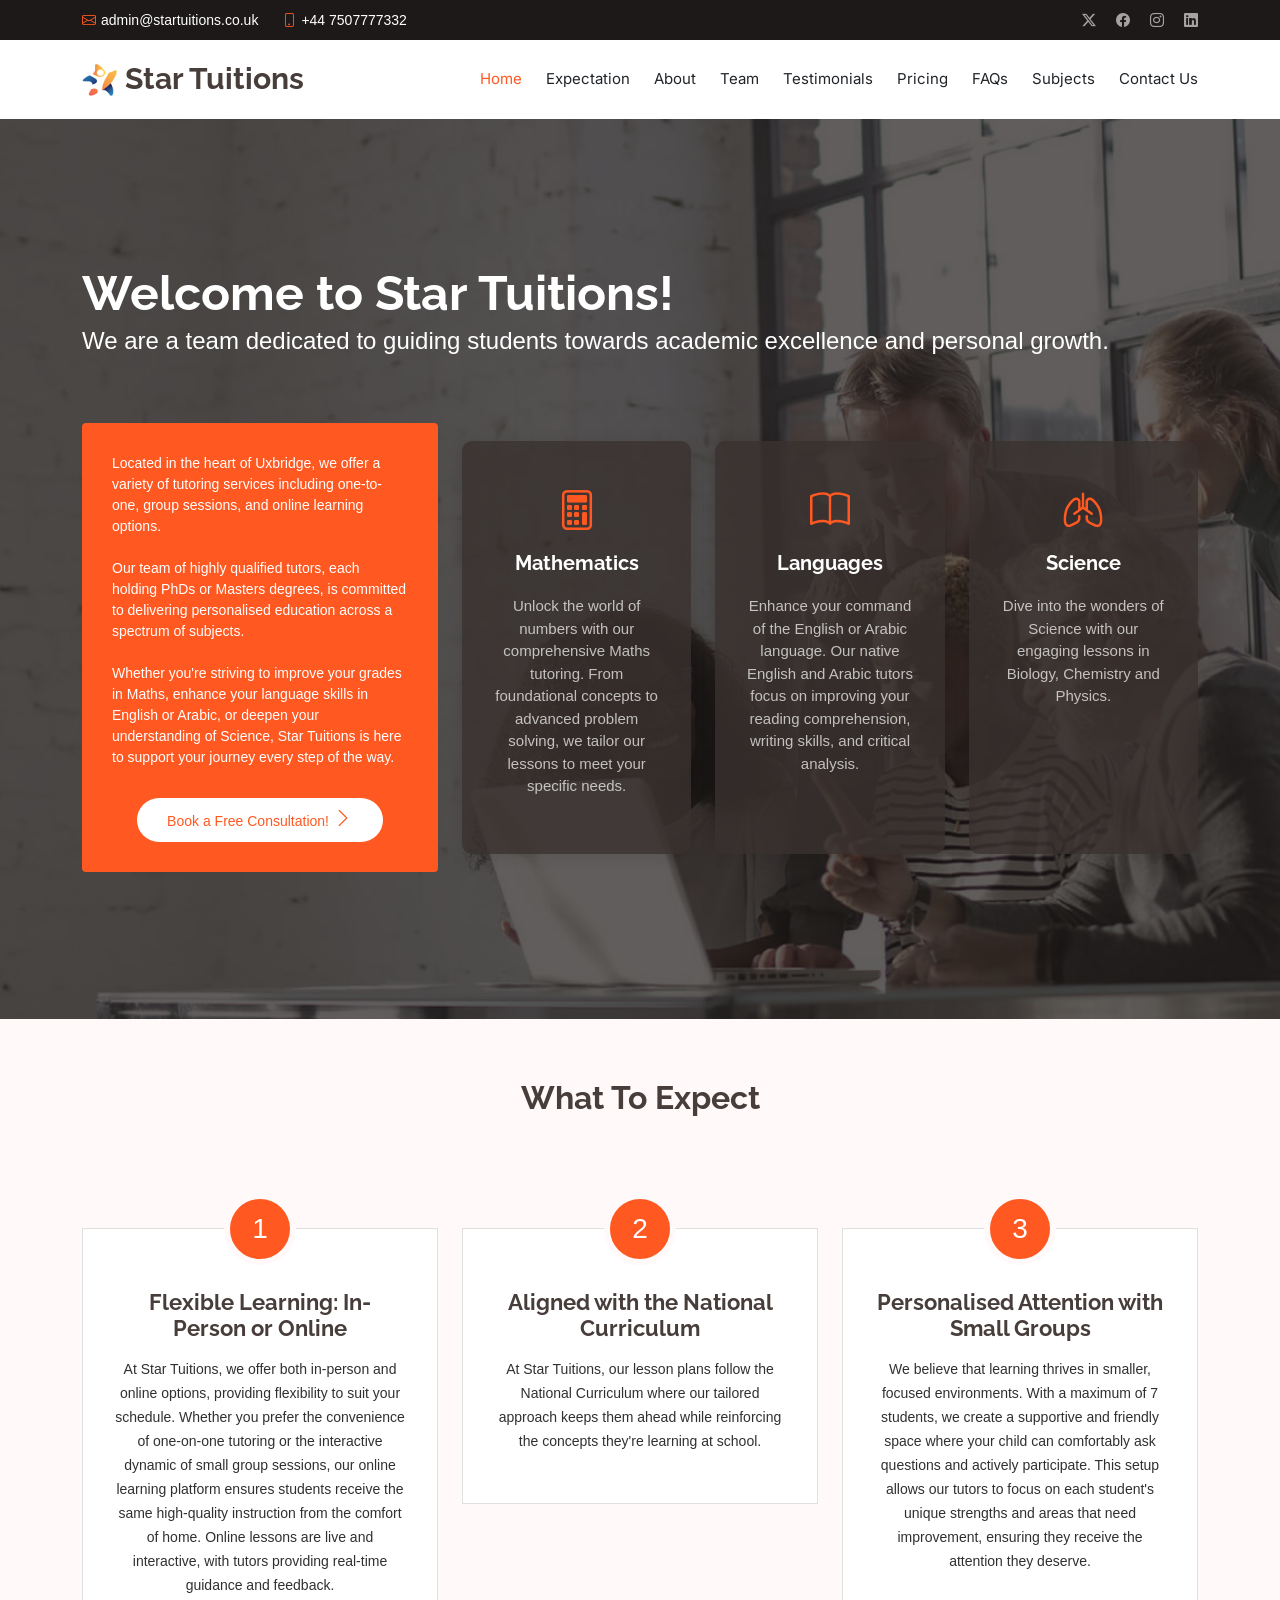
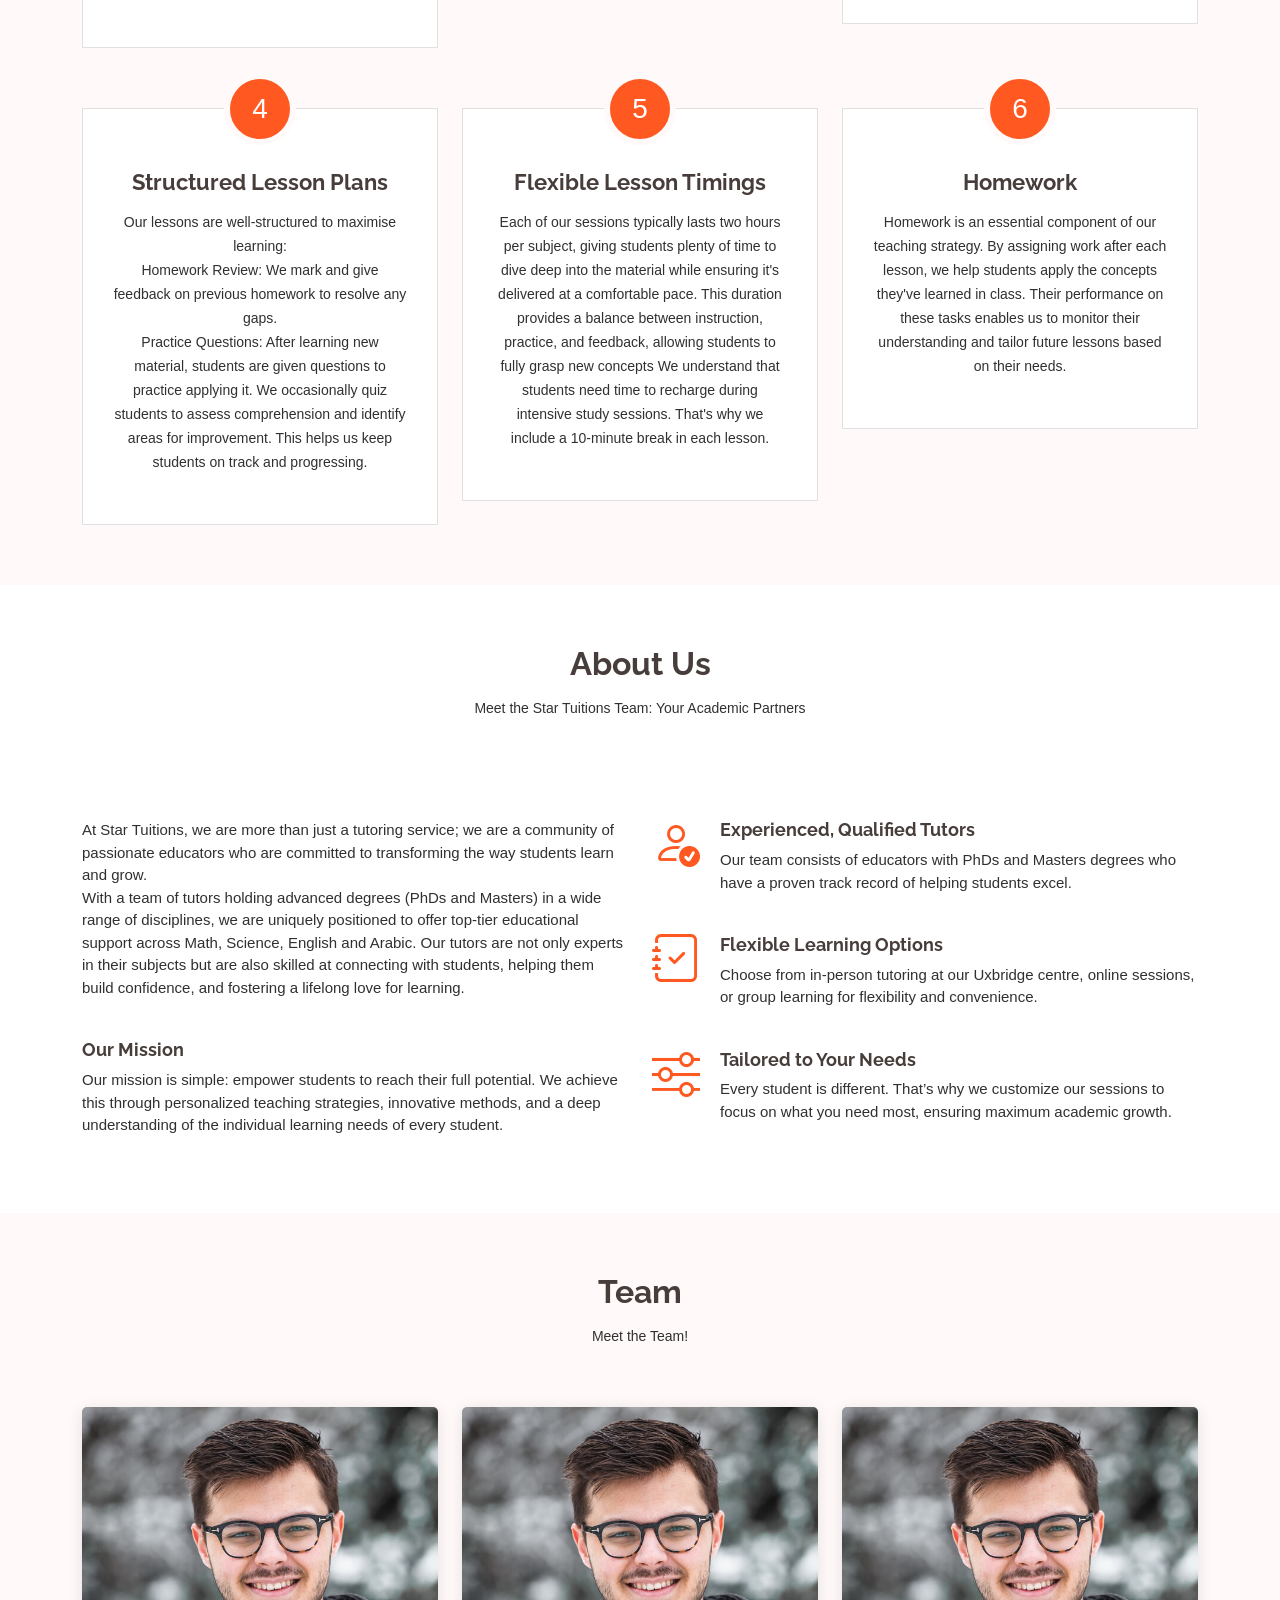
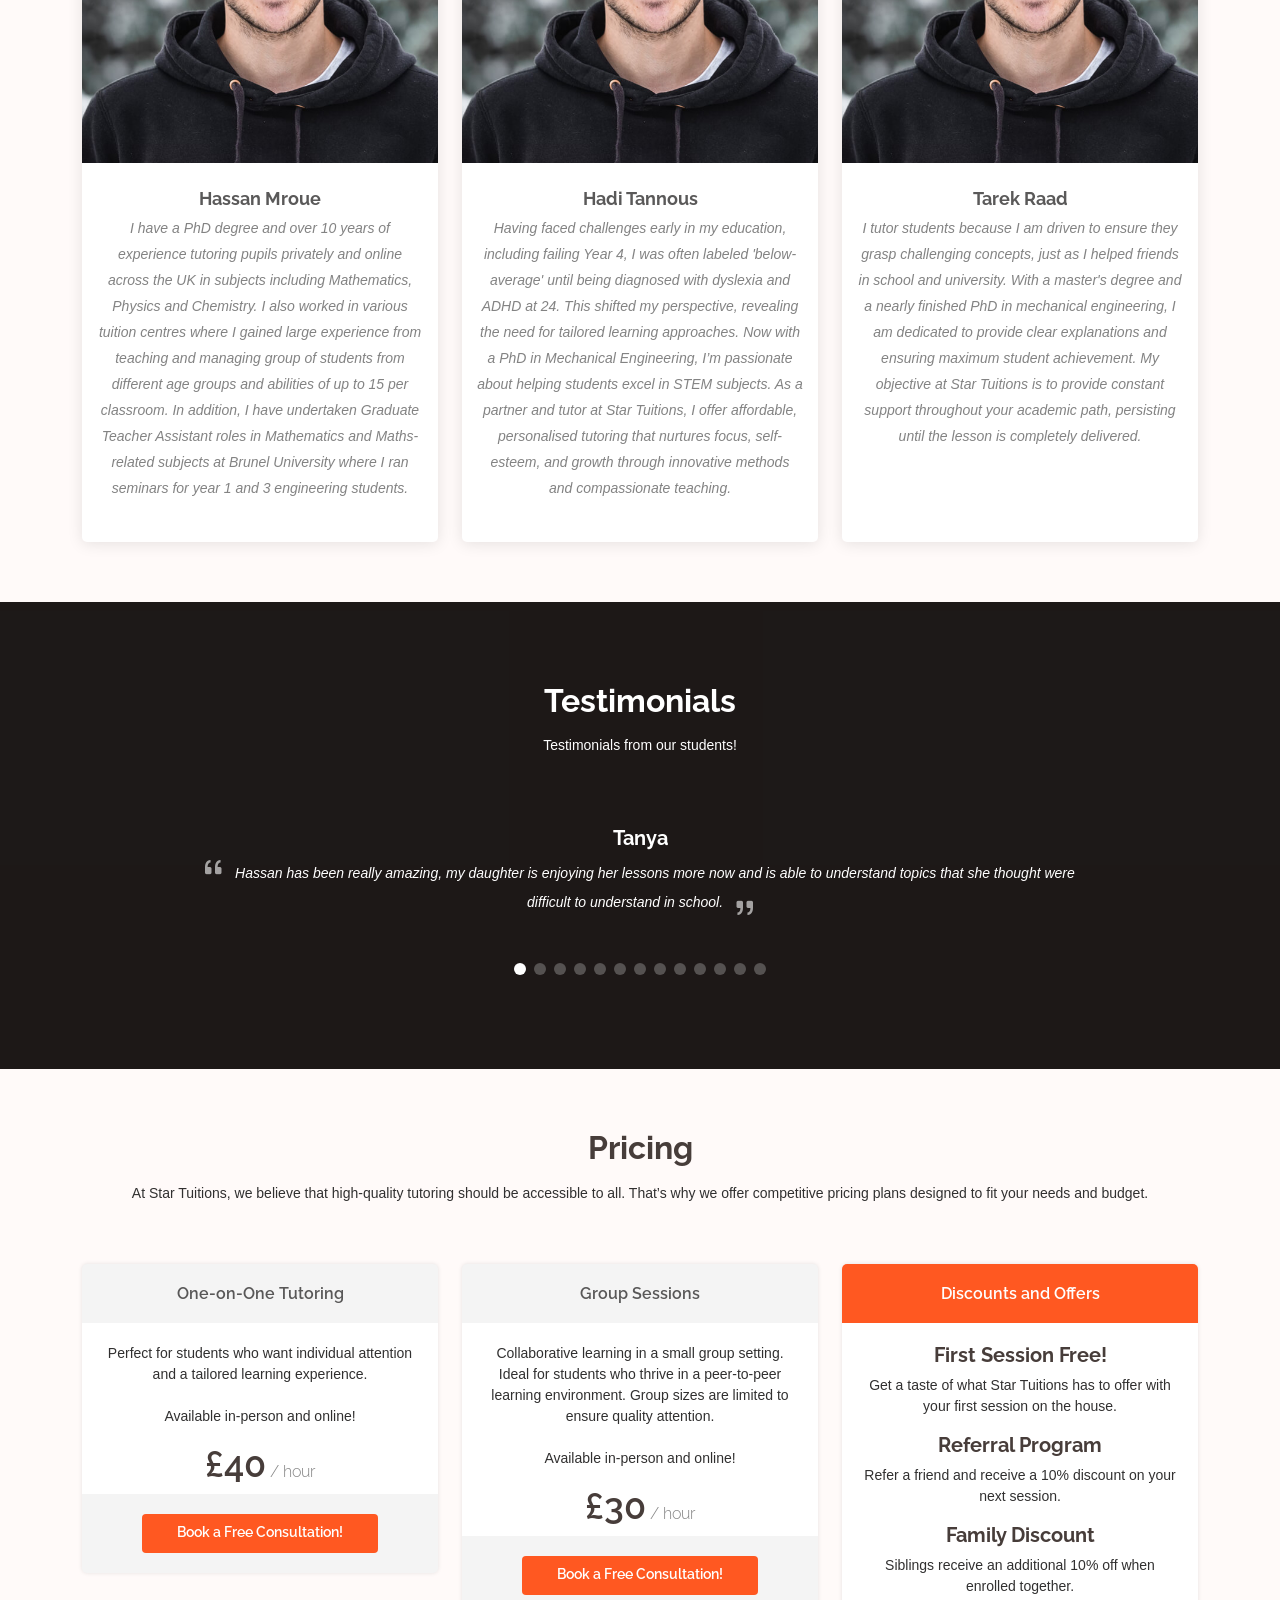
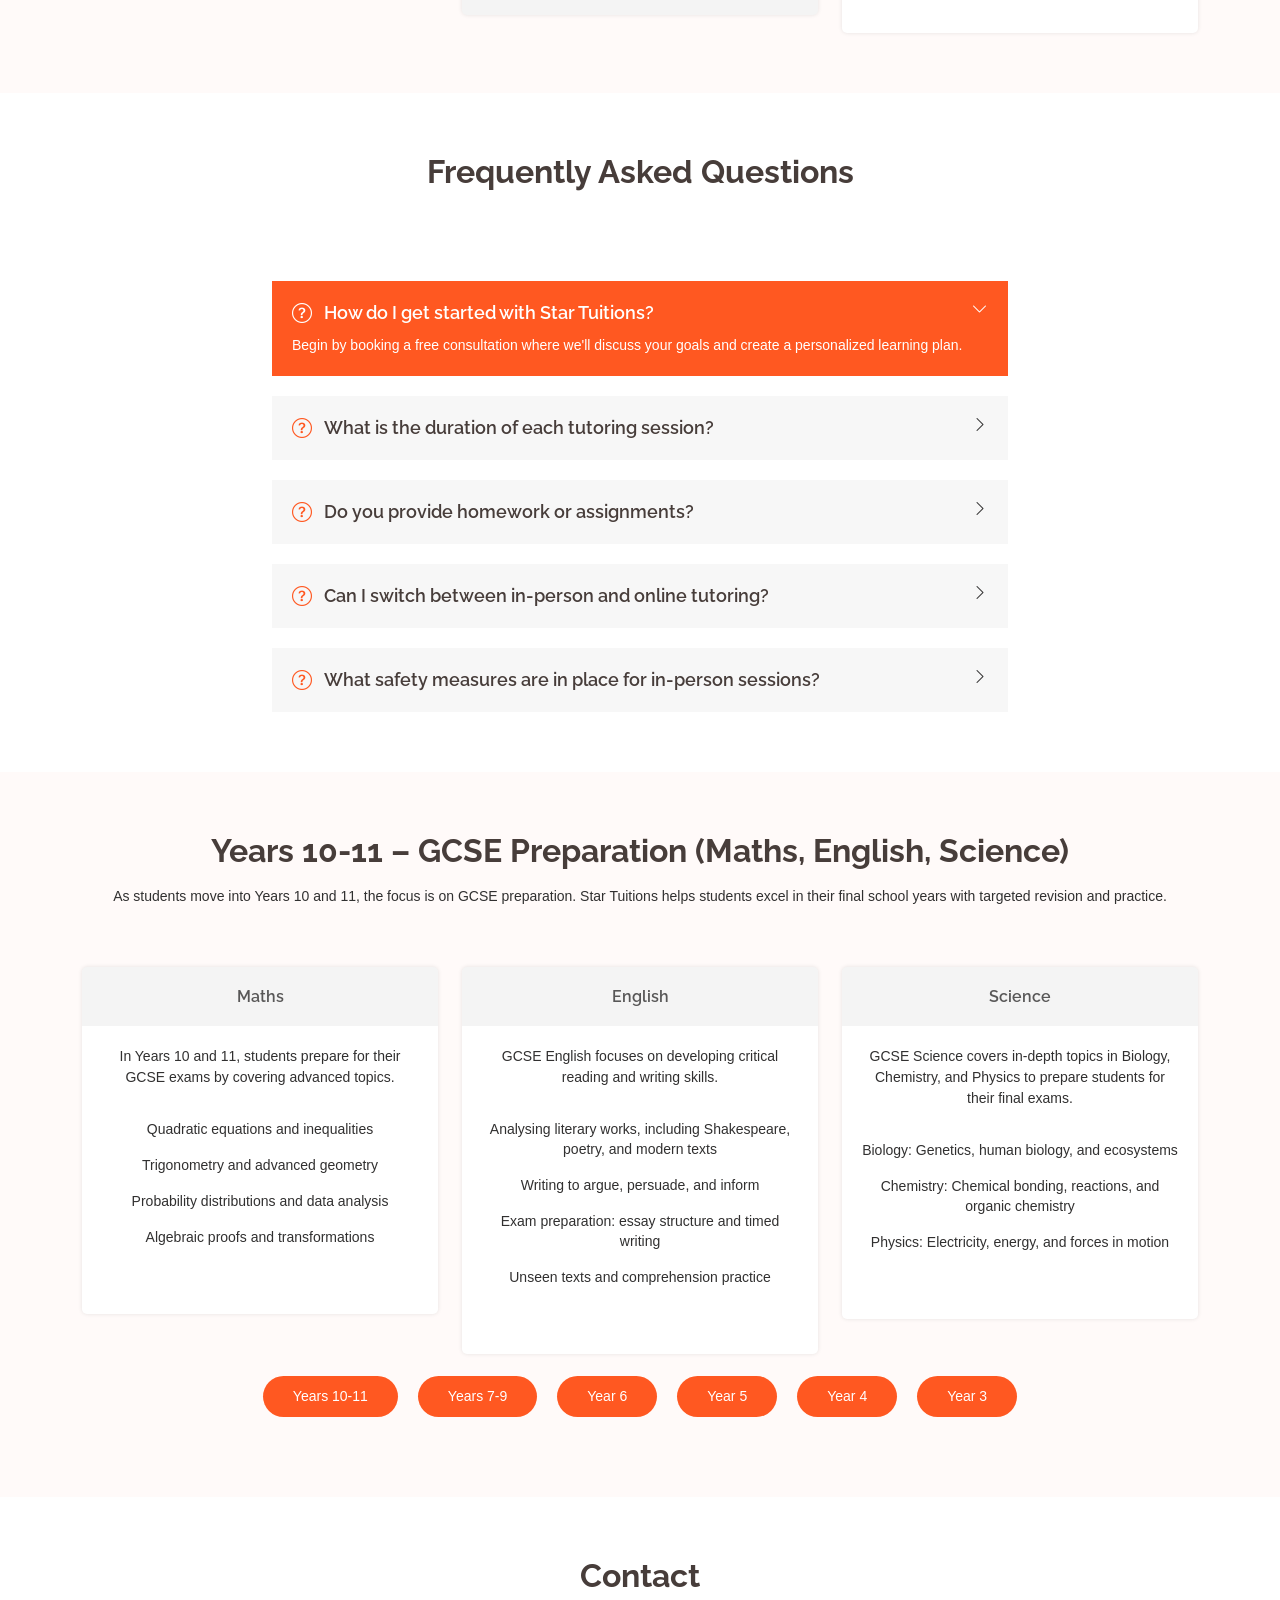
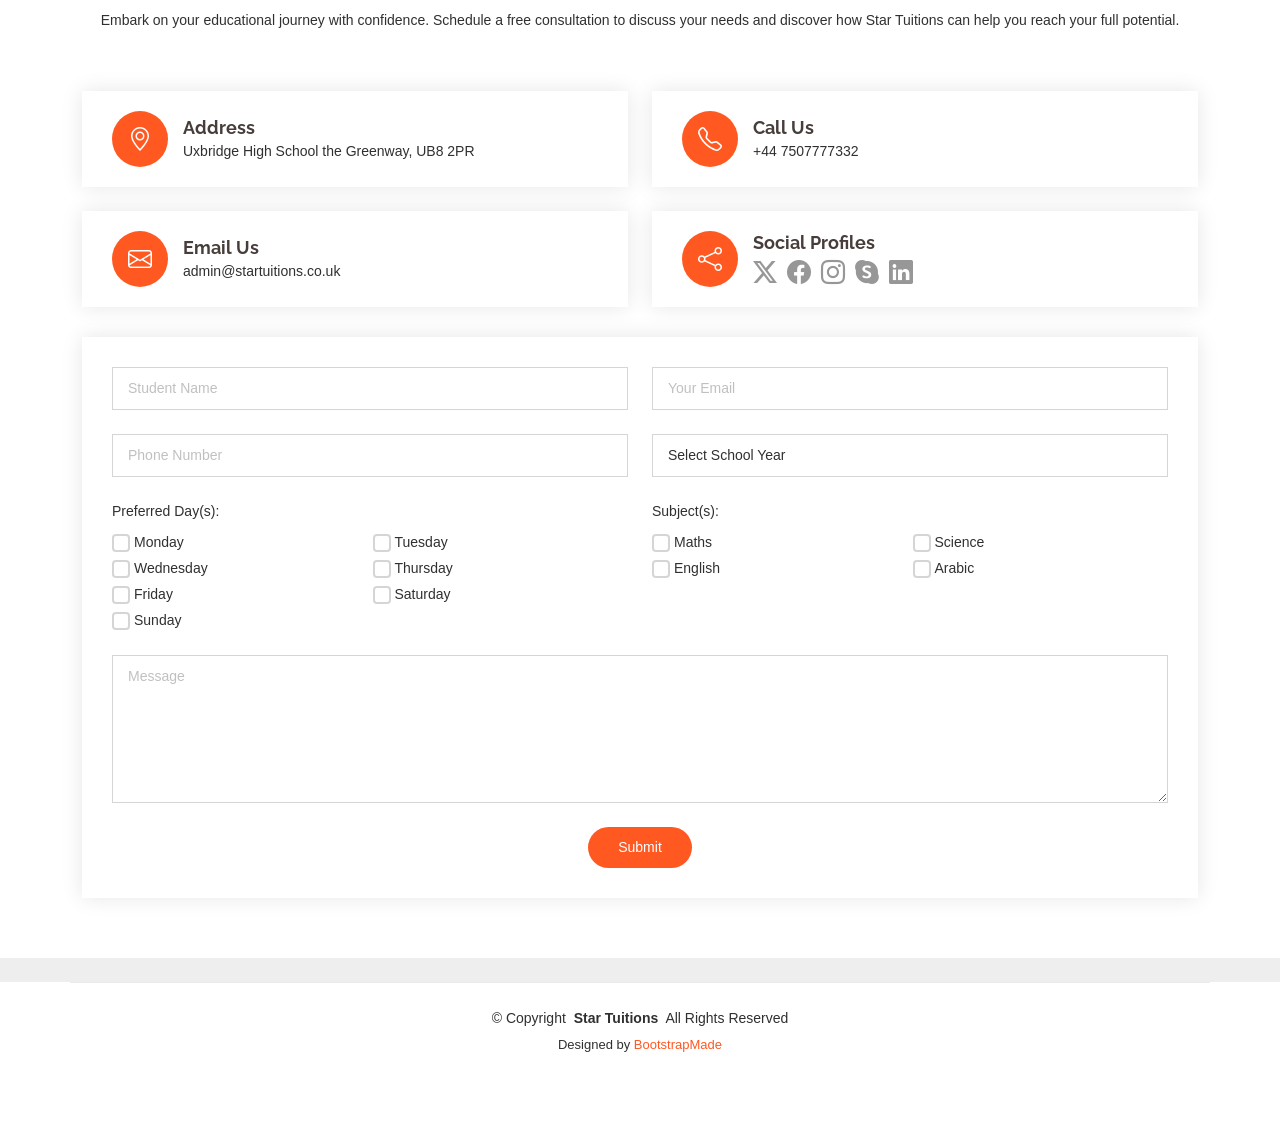
<file: index.html>
<!DOCTYPE html>
<html lang="en">

<head>
  <meta charset="utf-8">
  <meta content="width=device-width, initial-scale=1.0" name="viewport">
  <title>Star Tuitions</title>
  <meta name="description" content="">
  <meta name="keywords" content="">

  <!-- Favicons -->
  <link href="assets/img/stfavicon.png" rel="icon">
  <link href="assets/img/stfavicon.png" rel="apple-touch-icon">

  <!-- Fonts -->
  <link href="https://fonts.googleapis.com" rel="preconnect">
  <link href="https://fonts.gstatic.com" rel="preconnect" crossorigin>
  <link href="https://fonts.googleapis.com/css2?family=Roboto:ital,wght@0,100;0,300;0,400;0,500;0,700;0,900;1,100;1,300;1,400;1,500;1,700;1,900&family=Raleway:ital,wght@0,100;0,200;0,300;0,400;0,500;0,600;0,700;0,800;0,900;1,100;1,200;1,300;1,400;1,500;1,600;1,700;1,800;1,900&family=Inter:wght@100;200;300;400;500;600;700;800;900&display=swap" rel="stylesheet">

  <!-- Vendor CSS Files -->
  <link href="assets/vendor/bootstrap/css/bootstrap.min.css" rel="stylesheet">
  <link href="assets/vendor/bootstrap-icons/bootstrap-icons.css" rel="stylesheet">
  <link href="assets/vendor/aos/aos.css" rel="stylesheet">
  <link href="assets/vendor/glightbox/css/glightbox.min.css" rel="stylesheet">
  <link href="assets/vendor/swiper/swiper-bundle.min.css" rel="stylesheet">

  <!-- Main CSS File -->
  <link href="assets/css/main.css" rel="stylesheet">
</head>

<body class="index-page">

  <header id="header" class="header sticky-top">

    <div class="topbar d-flex align-items-center dark-background">
      <div class="container d-flex justify-content-center justify-content-md-between">
        <div class="contact-info d-flex align-items-center">
          <i class="bi bi-envelope d-flex align-items-center"><a href="mailto:contact@example.com">admin@startuitions.co.uk</a></i>
          <i class="bi bi-phone d-flex align-items-center ms-4"><span>+44 7507777332</span></i>
        </div>
        <div class="social-links d-none d-md-flex align-items-center">
          <a href="#" class="twitter"><i class="bi bi-twitter-x"></i></a>
          <a href="#" class="facebook"><i class="bi bi-facebook"></i></a>
          <a href="#" class="instagram"><i class="bi bi-instagram"></i></a>
          <a href="#" class="linkedin"><i class="bi bi-linkedin"></i></a>
        </div>
      </div>
    </div><!-- End Top Bar -->

    <div class="branding d-flex align-items-cente">

      <div class="container position-relative d-flex align-items-center justify-content-between">
        <a href="index.html" class="logo d-flex align-items-center">
          <!-- Uncomment the line below if you also wish to use an image logo -->
          <img src="assets/img/stfavicon.png" alt="">
          <h1 class="sitename">Star Tuitions</h1>
        </a>

        <nav id="navmenu" class="navmenu">
          <ul>
            <li><a href="#hero" class="active">Home<br></a></li>
            <li><a href="#expect">Expectation</a></li>
            <li><a href="#about">About</a></li>
            <li><a href="#team">Team</a></li>
            <li><a href="#testimonials">Testimonials</a></li>
            <li><a href="#pricing">Pricing</a></li>
            <li><a href="#faq">FAQs</a></li>
            <li><a href="#subjects">Subjects</a></li>
            <li><a href="#contact">Contact Us</a></li>
          </ul>
          <i class="mobile-nav-toggle d-xl-none bi bi-list"></i>
        </nav>

      </div>

    </div>

  </header>

  <main class="main">

    <!-- Hero Section -->
    <section id="hero" class="hero section dark-background">

      <img src="assets/img/hero-bg.jpg" alt="" data-aos="fade-in">

      <div class="container position-relative">

        <div class="welcome position-relative" data-aos="fade-down" data-aos-delay="50">
          <h2>Welcome to Star Tuitions!</h2>
          <p>We are a team dedicated to guiding students towards academic excellence and personal growth.</p>
        </div><!-- End Welcome -->

        <div class="content row gy-4">
          <div class="col-lg-4 d-flex align-items-stretch">
            <div class="why-box" data-aos="zoom-out" data-aos-delay="50">
              <p>
                Located in the heart of Uxbridge, we offer a variety of tutoring services including one-to-one, group sessions, and online learning options.
                <br/><br/>
                Our team of highly qualified tutors, each holding PhDs or Masters degrees, is committed to delivering personalised education across a spectrum of subjects.
                <br/><br/>
                Whether you're striving to improve your grades in Maths, enhance your language skills in English or Arabic, or deepen your understanding of Science, Star Tuitions is here to support your journey every step of the way.
              </p>
              <div class="text-center">
                <a href="#contact" class="more-btn"><span>Book a Free Consultation!</span> <i class="bi bi-chevron-right"></i></a>
              </div>
            </div>
          </div><!-- End Why Box -->

          <div class="col-lg-8 d-flex align-items-stretch">
            <div class="d-flex flex-column justify-content-center">
              <div class="row gy-4">

                <div class="col-xl-4 d-flex align-items-stretch">
                  <div class="icon-box" data-aos="zoom-out" data-aos-delay="50">
                    <i class="bi bi-calculator"></i>
                    <h4>Mathematics</h4>
                    <p>Unlock the world of numbers with our comprehensive Maths tutoring. From foundational concepts to advanced problem solving, we tailor our lessons to meet your specific needs.</p>
                  </div>
                </div><!-- End Icon Box -->

                <div class="col-xl-4 d-flex align-items-stretch">
                  <div class="icon-box" data-aos="zoom-out" data-aos-delay="50">
                    <i class="bi bi-book"></i>
                    <h4>Languages</h4>
                    <p>Enhance your command of the English or Arabic language. Our native English and Arabic tutors focus on improving your reading comprehension, writing skills, and critical analysis.</p>
                  </div>
                </div><!-- End Icon Box -->

                <div class="col-xl-4 d-flex align-items-stretch">
                  <div class="icon-box" data-aos="zoom-out" data-aos-delay="50">
                    <i class="bi bi-lungs"></i>
                    <h4>Science</h4>
                    <p>Dive into the wonders of Science with our engaging lessons in Biology, Chemistry and Physics.</p>
                  </div>
                </div><!-- End Icon Box -->

              </div>
            </div>
          </div>
        </div><!-- End  Content-->

      </div>

    </section><!-- /Hero Section -->

    <!-- Expect Section -->
    <section id="expect" class="services section light-background">

      <!-- Section Title -->
      <div class="container section-title" data-aos="fade-up">
        <h2>What To Expect</h2>
      </div><!-- End Section Title -->

      <div class="container">

        <div class="row gy-4">

          <div class="col-lg-4 col-md-6" data-aos="fade-up" data-aos-delay="50">
            <div class="service-item  position-relative">
              <div class="icon">
                1
              </div>
              <h3>Flexible Learning: In-Person or Online</h3>
              <p>At Star Tuitions, we offer both in-person and online options, providing flexibility to suit your schedule. Whether you prefer the convenience of one-on-one tutoring or the interactive dynamic of small group sessions, our online learning platform ensures students receive the same high-quality instruction from the comfort of home. Online lessons are live and interactive, with tutors providing real-time guidance and feedback.</p>
            </div>
          </div><!-- End Service Item -->

          <div class="col-lg-4 col-md-6" data-aos="fade-up" data-aos-delay="50">
            <div class="service-item position-relative">
              <div class="icon">  
                2
              </div>
              <h3>Aligned with the National Curriculum</h3>
              <p>At Star Tuitions, our lesson plans follow the National Curriculum where our tailored approach keeps them ahead while reinforcing the concepts they're learning at school.</p>
            </div>
          </div><!-- End Service Item -->

          <div class="col-lg-4 col-md-6" data-aos="fade-up" data-aos-delay="50">
            <div class="service-item position-relative">
              <div class="icon">
                3
              </div>
              <h3>Personalised Attention with Small Groups</h3>
              <p>We believe that learning thrives in smaller, focused environments. With a maximum of 7 students, we create a supportive and friendly space where your child can comfortably ask questions and actively participate. This setup allows our tutors to focus on each student's unique strengths and areas that need improvement, ensuring they receive the attention they deserve.</p>
            </div>
          </div><!-- End Service Item -->

          <div class="col-lg-4 col-md-6" data-aos="fade-up" data-aos-delay="50">
            <div class="service-item position-relative">
              <div class="icon">
                4
              </div>
              <h3>Structured Lesson Plans</h3>
              <p>Our lessons are well-structured to maximise learning:
                <br>
                Homework Review: We mark and give feedback on previous homework to resolve any gaps.
                <br>
                Practice Questions: After learning new material, students are given questions to practice applying it. We occasionally quiz students to assess comprehension and identify areas for improvement. This helps us keep students on track and progressing.</p>
            </div>
          </div><!-- End Service Item -->

          <div class="col-lg-4 col-md-6" data-aos="fade-up" data-aos-delay="50">
            <div class="service-item position-relative">
              <div class="icon">
                5
              </div>
              <h3>Flexible Lesson Timings</h3>
              <p>Each of our sessions typically lasts two hours per subject, giving students plenty of time to dive deep into the material while ensuring it's delivered at a comfortable pace. This duration provides a balance between instruction, practice, and feedback, allowing students to fully grasp new concepts We understand that students need time to recharge during intensive study sessions. That's why we include a 10-minute break in each lesson.</p>
            </div>
          </div><!-- End Service Item -->

          <div class="col-lg-4 col-md-6" data-aos="fade-up" data-aos-delay="50">
            <div class="service-item position-relative">
              <div class="icon">
                6
              </div>
              <h3>Homework</h3>
              <p>Homework is an essential component of our teaching strategy. By assigning work after each lesson, we help students apply the concepts they've learned in class. Their performance on these tasks enables us to monitor their understanding and tailor future lessons based on their needs.</p>
            </div>
          </div><!-- End Service Item -->

        </div>

      </div>

    </section><!-- /Services Section -->

    <!-- About Section -->
    <section id="about" class="about section">

      <!-- Section Title -->
      <div class="container section-title" data-aos="fade-up">
        <h2>About Us</h2>
        <p>Meet the Star Tuitions Team: Your Academic Partners</p>
      </div><!-- End Section Title -->

      <div class="container">

        <div class="row gy-4">

          <div class="col-lg-6 content" data-aos="fade-up" data-aos-delay="50">
            <ul>
              <li>
                <div>
                  <p>At Star Tuitions, we are more than just a tutoring service; we are a community of passionate educators who are committed to transforming the way students learn and grow.
                  <br>
                  With a team of tutors holding advanced degrees (PhDs and Masters) in a wide range of disciplines, we are uniquely positioned to offer top-tier educational support across Math, Science, English and Arabic. Our tutors are not only experts in their subjects but are also skilled at connecting with students, helping them build confidence, and fostering a lifelong love for learning.</p>
                </div>
              </li>
              <li>
                <div>
                  <h5>Our Mission</h5>
                  <p>Our mission is simple: empower students to reach their full potential. We achieve this through personalized teaching strategies, innovative methods, and a deep understanding of the individual learning needs of every student.</p>
                </div>
              </li>
            </ul>
          </div>

          <div class="col-lg-6 content" data-aos="fade-up" data-aos-delay="50">
            <ul>
              <li>
                <i class="bi bi-person-check"></i>
                <div>
                  <h5>Experienced, Qualified Tutors</h5>
                  <p>Our team consists of educators with PhDs and Masters degrees who have a proven track record of helping students excel.</p>
                </div>
              </li>
              <li>
                <i class="bi bi-journal-check"></i>
                <div>
                  <h5>Flexible Learning Options</h5>
                  <p>Choose from in-person tutoring at our Uxbridge centre, online sessions, or group learning for flexibility and convenience.</p>
                </div>
              </li>
              <li>
                <i class="bi bi-sliders"></i>
                <div>
                  <h5>Tailored to Your Needs</h5>
                  <p>Every student is different. That’s why we customize our sessions to focus on what you need most, ensuring maximum academic growth.</p>
                </div>
              </li>
            </ul>
          </div>

        </div>

      </div>

    </section><!-- /About Section -->

    <!-- Team Section -->
    <section id="team" class="team section light-background">

      <!-- Section Title -->
      <div class="container section-title" data-aos="fade-up">
        <h2>Team</h2>
        <p>Meet the Team!</p>
      </div><!-- End Section Title -->

      <div class="container">

        <div class="row gy-4">

          <div class="col-lg-4 col-md-6 d-flex align-items-stretch" data-aos="fade-up" data-aos-delay="100">
            <div class="team-member">
              <div class="member-img">
                <img src="assets/img/team/team-1.jpg" class="img-fluid" alt="">
                <div class="social">
                  <a href=""><i class="bi bi-twitter-x"></i></a>
                  <a href=""><i class="bi bi-facebook"></i></a>
                  <a href=""><i class="bi bi-instagram"></i></a>
                  <a href=""><i class="bi bi-linkedin"></i></a>
                </div>
              </div>
              <div class="member-info">
                <h4>Hassan Mroue</h4>
                <p>I have a PhD degree and over 10 years of experience tutoring pupils privately and online across the UK in subjects including Mathematics, Physics and Chemistry. I also worked in various tuition centres where I gained large experience from teaching and managing group of students from different age groups and abilities of up to 15 per classroom. In addition, I have undertaken Graduate Teacher Assistant roles in Mathematics and Maths-related subjects at Brunel University where I ran seminars for year 1 and 3 engineering students.</p>
              </div>
            </div>
          </div><!-- End Team Member -->

          <div class="col-lg-4 col-md-6 d-flex align-items-stretch" data-aos="fade-up" data-aos-delay="200">
            <div class="team-member">
              <div class="member-img">
                <img src="assets/img/team/team-1.jpg" class="img-fluid" alt="">
                <div class="social">
                  <a href=""><i class="bi bi-twitter-x"></i></a>
                  <a href=""><i class="bi bi-facebook"></i></a>
                  <a href=""><i class="bi bi-instagram"></i></a>
                  <a href=""><i class="bi bi-linkedin"></i></a>
                </div>
              </div>
              <div class="member-info">
                <h4>Hadi Tannous</h4>
                <p>Having faced challenges early in my education, including failing Year 4, I was often labeled 'below-average' until being diagnosed with dyslexia and ADHD at 24. This shifted my perspective, revealing the need for tailored learning approaches. Now with a PhD in Mechanical Engineering, I’m passionate about helping students excel in STEM subjects. As a partner and tutor at Star Tuitions, I offer affordable, personalised tutoring that nurtures focus, self-esteem, and growth through innovative methods and compassionate teaching.</p>
              </div>
            </div>
          </div><!-- End Team Member -->

          <div class="col-lg-4 col-md-6 d-flex align-items-stretch" data-aos="fade-up" data-aos-delay="300">
            <div class="team-member">
              <div class="member-img">
                <img src="assets/img/team/team-1.jpg" class="img-fluid" alt="">
                <div class="social">
                  <a href=""><i class="bi bi-twitter-x"></i></a>
                  <a href=""><i class="bi bi-facebook"></i></a>
                  <a href=""><i class="bi bi-instagram"></i></a>
                  <a href=""><i class="bi bi-linkedin"></i></a>
                </div>
              </div>
              <div class="member-info">
                <h4>Tarek Raad</h4>
                <p>I tutor students because I am driven to ensure they grasp challenging concepts, just as I helped friends in school and university. With a master's degree and a nearly finished PhD in mechanical engineering, I am dedicated to provide clear explanations and ensuring maximum student achievement. My objective at Star Tuitions is to provide constant support throughout your academic path, persisting until the lesson is completely delivered.</p>
              </div>
            </div>
          </div><!-- End Team Member -->

        </div>

      </div>

    </section><!-- /Team Section -->

    <!-- Testimonials Section -->
    <section id="testimonials" class="testimonials section dark-background">

      <!-- Section Title -->
      <div class="container section-title" data-aos="fade-up">
        <h2>Testimonials</h2>
        <p>Testimonials from our students!</p>
      </div><!-- End Section Title -->

      <div class="container" data-aos="fade-up" data-aos-delay="100">

        <div class="swiper init-swiper">
          <script type="application/json" class="swiper-config">
            {
              "loop": true,
              "speed": 600,
              "autoplay": {
                "delay": 5000
              },
              "slidesPerView": "auto",
              "pagination": {
                "el": ".swiper-pagination",
                "type": "bullets",
                "clickable": true
              }
            }
          </script>
          <div class="swiper-wrapper">

            <div class="swiper-slide">
              <div class="testimonial-item">
                <h3>Tanya</h3>
                <p>
                  <i class="bi bi-quote quote-icon-left"></i>
                  <span>Hassan has been really amazing, my daughter is enjoying her lessons more now and is able to understand topics that she thought were difficult to understand in school.</span>
                  <i class="bi bi-quote quote-icon-right"></i>
                </p>
              </div>
            </div><!-- End testimonial item -->

            <div class="swiper-slide">
              <div class="testimonial-item">
                <h3>Lucie</h3>
                <p>
                  <i class="bi bi-quote quote-icon-left"></i>
                  <span>Hassan has been teaching our son GCSE math for several weeks now.
                    I am very impressed and so is Julian.
                    We feel that even in such short time Hassan has already put our son back on track. He is so approachable, punctual, always prepared for his lessons, he is easy to communicate with, Julian loves him (and math now!)… we could not have made a better choice of a tutor.
                    Massive thanks, Hassan!</span>
                  <i class="bi bi-quote quote-icon-right"></i>
                </p>
              </div>
            </div><!-- End testimonial item -->

            <div class="swiper-slide">
              <div class="testimonial-item">
                <h3>Matthew</h3>
                <p>
                  <i class="bi bi-quote quote-icon-left"></i>
                  <span>Hassan is prompt, polite, and gets straight to work. He is highly competent in the topic of mathematics and his approach to teaching has really helped my son regain some of his confidence in both understanding and working with the topic.</span>
                  <i class="bi bi-quote quote-icon-right"></i>
                </p>
              </div>
            </div><!-- End testimonial item -->

            <div class="swiper-slide">
              <div class="testimonial-item">
                <h3>Mobarak</h3>
                <p>
                  <i class="bi bi-quote quote-icon-left"></i>
                  <span>Hadi is a wonderful tutor who helped me with my homework and explained things that I didn't understand well. I highly recommend him if you need assistance.</span>
                  <i class="bi bi-quote quote-icon-right"></i>
                </p>
              </div>
            </div><!-- End testimonial item -->

            <div class="swiper-slide">
              <div class="testimonial-item">
                <h3>Nicola</h3>
                <p>
                  <i class="bi bi-quote quote-icon-left"></i>
                  <span>Hassan is a wonderful tutor and has really helped my daughter understand concepts in a way that works for her. He is patient and ensures she understands what she is working on before moving on. In her words, “things make sense now”. He is always punctual.</span>
                  <i class="bi bi-quote quote-icon-right"></i>
                </p>
              </div>
            </div><!-- End testimonial item -->

            <div class="swiper-slide">
              <div class="testimonial-item">
                <h3>Erika</h3>
                <p>
                  <i class="bi bi-quote quote-icon-left"></i>
                  <span>Hassan is a brilliant tutor. My sons needed last minute help with their Maths GCSE and Hassan was very accommodating and encouraging in his teaching approach, and helped boost their confidence. My sons really enjoy their lessons.</span>
                  <i class="bi bi-quote quote-icon-right"></i>
                </p>
              </div>
            </div><!-- End testimonial item -->

            <div class="swiper-slide">
              <div class="testimonial-item">
                <h3>Sukhdeep</h3>
                <p>
                  <i class="bi bi-quote quote-icon-left"></i>
                  <span>Hassan is an excellent tutor. Very punctual and flexible when required. He prepares in advance for each lesson and has effective methods of teaching, enabling the student to grasp difficult concepts easily. Very much recommended.</span>
                  <i class="bi bi-quote quote-icon-right"></i>
                </p>
              </div>
            </div><!-- End testimonial item -->
            
            <div class="swiper-slide">
              <div class="testimonial-item">
                <h3>Anju</h3>
                <p>
                  <i class="bi bi-quote quote-icon-left"></i>
                  <span>Hassan is professional, reliable, punctual, maintains regular communications and most importantly really engages my son in his learning. All round we are very happy.</span>
                  <i class="bi bi-quote quote-icon-right"></i>
                </p>
              </div>
            </div><!-- End testimonial item -->   

            <div class="swiper-slide">
              <div class="testimonial-item">
                <h3>Chantal</h3>
                <p>
                  <i class="bi bi-quote quote-icon-left"></i>
                  <span>Hassan was great. Explained Complex maths that was new to my child in a way that allowed him to grasp concepts and work independently! Highly recommend! Reliable and great communication.
                  </span>
                  <i class="bi bi-quote quote-icon-right"></i>
                </p>
              </div>
            </div><!-- End testimonial item -->  

            <div class="swiper-slide">
              <div class="testimonial-item">
                <h3>Aali</h3>
                <p>
                  <i class="bi bi-quote quote-icon-left"></i>
                  <span>First of all, thank you so much for teaching GCSE maths to my son. Hassan has excellent teaching skills and is very punctual. He is always well prepared with his teaching plans. Highly recommended tutor.</span>
                  <i class="bi bi-quote quote-icon-right"></i>
                </p>
              </div>
            </div><!-- End testimonial item -->

            <div class="swiper-slide">
              <div class="testimonial-item">
                <h3>Krishna</h3>
                <p>
                  <i class="bi bi-quote quote-icon-left"></i>
                  <span>Established a very good rapport with my son. Also kept communication lines open with parents and ward at all times. Had good discussions on way forward and improvements to be made. Overall, a very good tutor!</span>
                  <i class="bi bi-quote quote-icon-right"></i>
                </p>
              </div>
            </div><!-- End testimonial item -->

            <div class="swiper-slide">
              <div class="testimonial-item">
                <h3>Sulthana</h3>
                <p>
                  <i class="bi bi-quote quote-icon-left"></i>
                  <span>Hasan is an excellent tutor with a vast amount of knowledge and experience. Very friendly and patient. Hasan tought my son Tanzil Maths A levels and I would highly recommend him. Thank you Hasan.</span>
                  <i class="bi bi-quote quote-icon-right"></i>
                </p>
              </div>
            </div><!-- End testimonial item -->

            <div class="swiper-slide">
              <div class="testimonial-item">
                <h3>Hanan</h3>
                <p>
                  <i class="bi bi-quote quote-icon-left"></i>
                  <span>Really amazing teacher. My grades got better and I enjoy maths now.</span>
                  <i class="bi bi-quote quote-icon-right"></i>
                </p>
              </div>
            </div><!-- End testimonial item -->

          </div>
          <div class="swiper-pagination"></div>
        </div>

      </div>

    </section><!-- /Testimonials Section -->

    <!-- Pricing Section -->
    <section id="pricing" class="pricing section light-background">

      <!-- Section Title -->
      <div class="container section-title" data-aos="fade-up">
        <h2>Pricing</h2>
        <p>At Star Tuitions, we believe that high-quality tutoring should be accessible to all. That’s why we offer competitive pricing plans designed to fit your needs and budget.</p>
      </div><!-- End Section Title -->

      <div class="container">

        <div class="row gy-4">

          <div class="col-xl-4 col-lg-6" data-aos="fade-up" data-aos-delay="50">
            <div class="pricing-item">
              <h3>One-on-One Tutoring</h3>
              <p>Perfect for students who want individual attention and a tailored learning experience.
              <br></br>
              Available in-person and online!</p>
              <h4>£40<span> / hour</span></h4>
              <div class="btn-wrap">
                <a href="#contact" class="btn-buy">Book a Free Consultation!</a>
              </div>
            </div>
          </div><!-- End Pricing Item -->

          <div class="col-xl-4 col-lg-6" data-aos="fade-up" data-aos-delay="50">
            <div class="pricing-item">
              <h3>Group Sessions</h3>
              <p>Collaborative learning in a small group setting. Ideal for students who thrive in a peer-to-peer learning environment. Group sizes are limited to ensure quality attention.
              <br></br>
              Available in-person and online!</p>
              <h4>£30<span> / hour</span></h4>
              <div class="btn-wrap">
                <a href="#contact" class="btn-buy">Book a Free Consultation!</a>
              </div>
            </div>
          </div><!-- End Pricing Item -->

          <div class="col-xl-4 col-lg-6" data-aos="fade-up" data-aos-delay="50">
            <div class="pricing-item featured">
              <h3>Discounts and Offers</h3>
              <h5 style="font-weight: bold;">First Session Free!</h5>
              <p>Get a taste of what Star Tuitions has to offer with your first session on the house.</p>
              <h5 style="font-weight: bold;">Referral Program</h5>
              <p>Refer a friend and receive a 10% discount on your next session.</p>
              <h5 style="font-weight: bold;">Family Discount</h5>
              <p>Siblings receive an additional 10% off when enrolled together.</p>
            </div>
          </div>          

        </div>

      </div>

    </section><!-- /Pricing Section -->

    <!-- Faq Section -->
    <section id="faq" class="faq section">

      <!-- Section Title -->
      <div class="container section-title" data-aos="fade-up">
        <h2>Frequently Asked Questions</h2>
      </div><!-- End Section Title -->

      <div class="container">

        <div class="row justify-content-center">

          <div class="col-lg-8">

            <div class="faq-container">

              <div class="faq-item faq-active" data-aos="fade-up" data-aos-delay="50">
                <i class="faq-icon bi bi-question-circle"></i>
                <h3>How do I get started with Star Tuitions?</h3>
                <div class="faq-content">
                  <p>Begin by booking a free consultation where we'll discuss your goals and create a personalized learning plan.</p>
                </div>
                <i class="faq-toggle bi bi-chevron-right"></i>
              </div><!-- End Faq item-->

              <div class="faq-item" data-aos="fade-up" data-aos-delay="50">
                <i class="faq-icon bi bi-question-circle"></i>
                <h3>What is the duration of each tutoring session?</h3>
                <div class="faq-content">
                  <p>Standard sessions are 120 minutes, but we can adjust the length based on your preferences.</p>
                </div>
                <i class="faq-toggle bi bi-chevron-right"></i>
              </div><!-- End Faq item-->

              <div class="faq-item" data-aos="fade-up" data-aos-delay="50">
                <i class="faq-icon bi bi-question-circle"></i>
                <h3>Do you provide homework or assignments?</h3>
                <div class="faq-content">
                  <p>Yes, we offer supplementary materials and assignments to reinforce learning between sessions.</p>
                </div>
                <i class="faq-toggle bi bi-chevron-right"></i>
              </div><!-- End Faq item-->

              <div class="faq-item" data-aos="fade-up" data-aos-delay="50">
                <i class="faq-icon bi bi-question-circle"></i>
                <h3>Can I switch between in-person and online tutoring?</h3>
                <div class="faq-content">
                  <p>Absolutely! We offer flexible scheduling to accommodate your needs.</p>
                </div>
                <i class="faq-toggle bi bi-chevron-right"></i>
              </div><!-- End Faq item-->

              <div class="faq-item" data-aos="fade-up" data-aos-delay="50">
                <i class="faq-icon bi bi-question-circle"></i>
                <h3>What safety measures are in place for in-person sessions?</h3>
                <div class="faq-content">
                  <p>We adhere to all health guidelines, including regular sanitization, social distancing, and limiting group sizes.</p>
                </div>
                <i class="faq-toggle bi bi-chevron-right"></i>
              </div><!-- End Faq item-->

            </div>

          </div>

        </div>

      </div>

    </section><!-- /Faq Section -->

    <!-- Subjects Section -->
    <section id="subjects" class="pricing section light-background">
      <div class="swiper-container">
        <div class="swiper-wrapper">
          
          <div class="swiper-slide" data-name="Years 10-11">
            <!-- Section Title -->
            <div class="container section-title" data-aos="fade-up">
              <h2>Years 10-11 – GCSE Preparation (Maths, English, Science)</h2>
              <p>As students move into Years 10 and 11, the focus is on GCSE preparation. Star Tuitions helps students excel in their final school years with targeted revision and practice.</p>
            </div><!-- End Section Title -->
            <div class="container">
              <div class="row gy-4">
                <div class="col-xl-4 col-lg-4" data-aos="fade-up" data-aos-delay="50">
                  <div class="pricing-item">
                    <h3>Maths</h3>
                    <p>In Years 10 and 11, students prepare for their GCSE exams by covering advanced topics.</p>
                    <ul>
                      <li>Quadratic equations and inequalities</li>
                      <li>Trigonometry and advanced geometry</li>
                      <li>Probability distributions and data analysis</li>
                      <li>Algebraic proofs and transformations</li>
                    </ul>
                  </div>
                </div><!-- End Pricing Item -->

                <div class="col-xl-4 col-lg-4" data-aos="fade-up" data-aos-delay="50">
                  <div class="pricing-item">
                    <h3>English</h3>
                    <p>GCSE English focuses on developing critical reading and writing skills.</p>
                    <ul>
                      <li>Analysing literary works, including Shakespeare, poetry, and modern texts</li>
                      <li>Writing to argue, persuade, and inform</li>
                      <li>Exam preparation: essay structure and timed writing</li>
                      <li>Unseen texts and comprehension practice</li>
                    </ul>
                  </div>
                </div><!-- End Pricing Item -->

                <div class="col-xl-4 col-lg-4" data-aos="fade-up" data-aos-delay="50">
                  <div class="pricing-item">
                    <h3>Science</h3>
                    <p>GCSE Science covers in-depth topics in Biology, Chemistry, and Physics to prepare students for their final exams.</p>
                    <ul>
                      <li>Biology: Genetics, human biology, and ecosystems</li>
                      <li>Chemistry: Chemical bonding, reactions, and organic chemistry</li>
                      <li>Physics: Electricity, energy, and forces in motion</li>
                    </ul>
                  </div>
                </div><!-- End Pricing Item -->
              </div>
            </div>
          </div><!-- End testimonial item -->

          <div class="swiper-slide" data-name="Years 7-9">
            <!-- Section Title -->
            <div class="container section-title" data-aos="fade-up">
              <h2>Years 7-9 – Secondary School Foundation (Maths, English, Science)</h2>
              <p>As students enter secondary school, Years 7-9 focus on laying strong foundations for GCSEs. At Star Tuitions, we cover key topics in a comprehensive and engaging way.</p>
            </div><!-- End Section Title -->
            <div class="container">
              <div class="row gy-4">
                <div class="col-xl-4 col-lg-4" data-aos="fade-up" data-aos-delay="50">
                  <div class="pricing-item">
                    <h3>Maths</h3>
                    <p>In Years 7-9, students explore advanced mathematical concepts to build a solid foundation for GCSEs.</p>
                    <ul>
                      <li>Algebra and solving linear equations</li>
                      <li>Ratios and proportions</li>
                      <li>Geometry: angles, area, and volume of complex shapes</li>
                      <li>Introduction to statistics and probability</li>
                    </ul>
                  </div>
                </div><!-- End Pricing Item -->

                <div class="col-xl-4 col-lg-4" data-aos="fade-up" data-aos-delay="50">
                  <div class="pricing-item">
                    <h3>English</h3>
                    <p>English during these years prepares students for the analytical and creative challenges of GCSEs.</p>
                    <ul>
                      <li>Reading and interpreting a range of texts, including novels and plays</li>
                      <li>Writing persuasive and discursive essays</li>
                      <li>Literary devices: metaphor, simile, and personification</li>
                      <li>Grammar, spelling, and advanced punctuation</li>
                    </ul>
                  </div>
                </div><!-- End Pricing Item -->

                <div class="col-xl-4 col-lg-4" data-aos="fade-up" data-aos-delay="50">
                  <div class="pricing-item">
                    <h3>Science</h3>
                    <p>The Science curriculum in Years 7-9 covers the basics of Biology, Chemistry, and Physics.</p>
                    <ul>
                      <li>Cell structure, ecosystems, and photosynthesis (Biology)</li>
                      <li>Atoms, elements, and chemical reactions (Chemistry)</li>
                      <li>Energy, forces, and motion (Physics)</li>
                    </ul>
                  </div>
                </div><!-- End Pricing Item -->
              </div>
            </div>
          </div><!-- End testimonial item -->

          <div class="swiper-slide" data-name="Year 6">
            <!-- Section Title -->
            <div class="container section-title" data-aos="fade-up">
              <h2>Year 6 – Preparing for SATs and Transitioning to Secondary School</h2>
              <p>Year 6 is a crucial year as students prepare for their SATs and transition to secondary school, with tutoring tailored to boost confidence and secure top marks.</p>
            </div><!-- End Section Title -->
            <div class="container">
              <div class="row gy-4">
                <div class="col-xl-4 col-lg-4" data-aos="fade-up" data-aos-delay="50">
                  <div class="pricing-item">
                    <h3>Maths</h3>
                    <p>Year 6 students work through advanced mathematical problems to solidify their understanding.</p>
                    <ul>
                      <li>Mastery of fractions, decimals, and percentages</li>
                      <li>Algebraic thinking and simple equations</li>
                      <li>Advanced geometry: angles, symmetry, and transformations</li>
                      <li>Data interpretation: pie charts and line graphs</li>
                    </ul>
                  </div>
                </div><!-- End Pricing Item -->

                <div class="col-xl-4 col-lg-4" data-aos="fade-up" data-aos-delay="50">
                  <div class="pricing-item">
                    <h3>English</h3>
                    <p>Year 6 English focuses on preparing students for SATs while fostering advanced literacy skills.</p>
                    <ul>
                      <li>SATs practice for reading comprehension and grammar</li>
                      <li>Formal and creative writing</li>
                      <li>Understanding different text types, including persuasive and explanatory writing</li>
                      <li>Analysing characters, themes, and plot in literature</li>
                    </ul>
                  </div>
                </div><!-- End Pricing Item -->

                <div class="col-xl-4 col-lg-4" data-aos="fade-up" data-aos-delay="50">
                  <div class="pricing-item">
                    <h3>Science</h3>
                    <p>Year 6 Science delves into detailed topics to prepare students for secondary school.</p>
                    <ul>
                      <li>Evolution and inheritance</li>
                      <li>Light and how we see</li>
                      <li>Electricity: circuits and symbols</li>
                      <li>Animals, including humans, with a focus on the circulatory system</li>
                    </ul>
                  </div>
                </div><!-- End Pricing Item -->
              </div>
            </div>
          </div><!-- End testimonial item -->

          <div class="swiper-slide" data-name="Year 5">
            <!-- Section Title -->
            <div class="container section-title" data-aos="fade-up">
              <h2>Year 5 – Preparing for Upper Key Stage 2 Success</h2>
              <p>At Star Tuitions, Year 5 marks a pivotal stage as students prepare for more complex concepts, focusing on enhancing analytical skills and problem-solving techniques.</p>
            </div><!-- End Section Title -->
            <div class="container">
              <div class="row gy-4">
                <div class="col-xl-4 col-lg-4" data-aos="fade-up" data-aos-delay="50">
                  <div class="pricing-item">
                    <h3>Maths</h3>
                    <p>In Year 5, students tackle more challenging mathematical concepts.</p>
                    <ul>
                      <li>Fractions, decimals, and percentages</li>
                      <li>Long multiplication and division</li>
                      <li>Perimeter, area, and volume</li>
                      <li>Introduction to angles and properties of triangles</li>
                    </ul>
                  </div>
                </div><!-- End Pricing Item -->

                <div class="col-xl-4 col-lg-4" data-aos="fade-up" data-aos-delay="50">
                  <div class="pricing-item">
                    <h3>English</h3>
                    <p>At this stage, we help students refine their writing and analytical skills.</p>
                    <ul>
                      <li>Persuasive writing and argument structure</li>
                      <li>Advanced grammar and punctuation</li>
                      <li>Reading comprehension with inference and deduction</li>
                      <li>Poetry analysis and figurative language</li>
                    </ul>
                  </div>
                </div><!-- End Pricing Item -->

                <div class="col-xl-4 col-lg-4" data-aos="fade-up" data-aos-delay="50">
                  <div class="pricing-item">
                    <h3>Science</h3>
                    <p>Year 5 Science encourages more experimentation and critical thinking.</p>
                    <ul>
                      <li>Properties and changes of materials</li>
                      <li>Earth and space: planets, stars, and orbits</li>
                      <li>Forces, including gravity and friction</li>
                      <li>Human body and life cycles</li>
                    </ul>
                  </div>
                </div><!-- End Pricing Item -->
              </div>
            </div>
          </div><!-- End testimonial item -->

          <div class="swiper-slide" data-name="Year 4">
            <!-- Section Title -->
            <div class="container section-title" data-aos="fade-up">
              <h2>Year 4 – Expanding Knowledge and Skills</h2>
              <p>At Star Tuitions, Year 4 deepens students' understanding of core subjects and helps them build on the skills learned in previous years.</p>
            </div><!-- End Section Title -->
            <div class="container">
              <div class="row gy-4">
                <div class="col-xl-4 col-lg-4" data-aos="fade-up" data-aos-delay="50">
                  <div class="pricing-item">
                    <h3>Maths</h3>
                    <p>We introduce more complex mathematical concepts while reinforcing essential arithmetic skills.</p>
                    <ul>
                      <li>Multiplying and dividing larger numbers</li>
                      <li>Fractions and decimals</li>
                      <li>Measurement: time, length, and weight</li>
                      <li>Data handling: bar charts and line graphs</li>
                    </ul>
                  </div>
                </div><!-- End Pricing Item -->

                <div class="col-xl-4 col-lg-4" data-aos="fade-up" data-aos-delay="50">
                  <div class="pricing-item">
                    <h3>English</h3>
                    <p>Year 4 continues to build on language and literacy skills.</p>
                    <ul>
                      <li>Advanced comprehension and critical thinking</li>
                      <li>Writing techniques: Descriptive writing and narrative structure</li>
                      <li>Spelling, punctuation, and grammar</li>
                      <li>Reading different genres, including myths, legends, and fables</li>
                    </ul>
                  </div>
                </div><!-- End Pricing Item -->

                <div class="col-xl-4 col-lg-4" data-aos="fade-up" data-aos-delay="50">
                  <div class="pricing-item">
                    <h3>Science</h3>
                    <p>Year 4 introduces new scientific topics that broaden students' understanding of the natural world.</p>
                    <ul>
                      <li>States of matter: solids, liquids, and gases</li>
                      <li>Electricity: simple circuits and conductors</li>
                      <li>Sound and vibrations</li>
                      <li>Living things and their environments</li>
                    </ul>
                  </div>
                </div><!-- End Pricing Item -->
              </div>
            </div>
          </div><!-- End testimonial item -->

          <div class="swiper-slide" data-name="Year 3">
            <!-- Section Title -->
            <div class="container section-title" data-aos="fade-up">
              <h2>Year 3 – Building Strong Foundations in Learning</h2>
              <p>At Star Tuitions, Year 3 is an important year for laying the groundwork in essential subjects.
                <br>
                We focus on reinforcing basic skills while introducing more challenging concepts that will help students thrive.</p>
            </div><!-- End Section Title -->

            <div class="container">
              <div class="row gy-4">
                <div class="col-xl-4 col-lg-4" data-aos="fade-up" data-aos-delay="50">
                  <div class="pricing-item">
                    <h3>Maths</h3>
                    <p>Students begin working with larger numbers, exploring the fundamentals of multiplication, division, and fractions.</p>
                    <ul>
                      <li>Addition and subtraction of three-digit numbers</li>
                      <li>Basic multiplication tables</li>
                      <li>Introduction to simple fractions</li>
                      <li>Basic geometry: shapes, symmetry, and angles</li>
                    </ul>
                  </div>
                </div><!-- End Pricing Item -->

                <div class="col-xl-4 col-lg-4" data-aos="fade-up" data-aos-delay="50">
                  <div class="pricing-item">
                    <h3>English</h3>
                    <p>In Year 3, we enhance students' reading and writing abilities.</p>
                    <ul>
                      <li>Summarizing and inferring meaning</li>
                      <li>Vocabulary building and grammar</li>
                      <li>Introduction to creative writing and story structure</li>
                      <li>Understanding basic poetry and rhyme</li>
                    </ul>
                  </div>
                </div><!-- End Pricing Item -->

                <div class="col-xl-4 col-lg-4" data-aos="fade-up" data-aos-delay="50">
                  <div class="pricing-item">
                    <h3>Science</h3>
                    <p>The Year 3 Science curriculum encourages curiosity and hands-on learning.</p>
                    <ul>
                      <li>Plants, animals, and their habitats</li>
                      <li>Forces and magnets</li>
                      <li>Rocks and soils</li>
                      <li>Basic health and nutrition</li>
                    </ul>
                  </div>
                </div><!-- End Pricing Item -->       
              </div>
            </div>
          </div><!-- End testimonial item -->

        </div>
        <!-- Navigation Buttons -->
        <div class="swiper-nav-buttons">
          <button class="swiper-button" data-slide="0">Years 10-11</button>
          <button class="swiper-button" data-slide="1">Years 7-9</button>
          <button class="swiper-button" data-slide="2">Year 6</button>
          <button class="swiper-button" data-slide="3">Year 5</button>
          <button class="swiper-button" data-slide="4">Year 4</button>
          <button class="swiper-button" data-slide="5">Year 3</button>
        </div>
      </div>
    </section><!-- /subjects Section -->

    <!-- Contact Section -->
    <section id="contact" class="contact section">

      <!-- Section Title -->
      <div class="container section-title" data-aos="fade-up">
        <h2>Contact</h2>
        <p>Embark on your educational journey with confidence. Schedule a free consultation to discuss your needs and discover how Star Tuitions can help you reach your full potential.</p>
      </div><!-- End Section Title -->

      <div class="container" data-aos="fade-up" data-aos-delay="50">

        <div class="row gy-4">

          <div class="col-md-6">
            <div class="info-item d-flex align-items-center" data-aos="fade-up" data-aos-delay="50">
              <i class="icon bi bi-geo-alt flex-shrink-0"></i>
              <div>
                <h3>Address</h3>
                <p>Uxbridge High School the Greenway, UB8 2PR</p>
              </div>
            </div>
          </div><!-- End Info Item -->

          <div class="col-md-6">
            <div class="info-item d-flex align-items-center" data-aos="fade-up" data-aos-delay="50">
              <i class="icon bi bi-telephone flex-shrink-0"></i>
              <div>
                <h3>Call Us</h3>
                <p>+44 7507777332</p>
              </div>
            </div>
          </div><!-- End Info Item -->

          <div class="col-md-6">
            <div class="info-item d-flex align-items-center" data-aos="fade-up" data-aos-delay="50">
              <i class="icon bi bi-envelope flex-shrink-0"></i>
              <div>
                <h3>Email Us</h3>
                <p>admin@startuitions.co.uk</p>
              </div>
            </div>
          </div><!-- End Info Item -->

          <div class="col-md-6">
            <div class="info-item d-flex align-items-center" data-aos="fade-up" data-aos-delay="50">
              <i class="icon bi bi-share flex-shrink-0"></i>
              <div>
                <h3>Social Profiles</h3>
                <div class="social-links">
                  <a href="#"><i class="bi bi-twitter-x"></i></a>
                  <a href="#"><i class="bi bi-facebook"></i></a>
                  <a href="#"><i class="bi bi-instagram"></i></a>
                  <a href="#"><i class="bi bi-skype"></i></a>
                  <a href="#"><i class="bi bi-linkedin"></i></a>
                </div>
              </div>
            </div>
          </div><!-- End Info Item -->

        </div>
        <form id="my-form" action="https://formspree.io/f/xeojwjwn" method="POST" class="php-email-form" data-aos="fade-up" data-aos-delay="50">
          <div class="row gy-4">
          
              <!-- Student Name -->
              <div class="col-md-6">
                  <input type="text" name="Student Name" class="form-control" placeholder="Student Name" required>
              </div>
          
              <!-- Email -->
              <div class="col-md-6">
                  <input type="email" name="E-Mail" class="form-control" placeholder="Your Email" required>
              </div>
          
              <!-- Phone Number -->
              <div class="col-md-6">
                  <input type="tel" name="Phone Number" class="form-control" placeholder="Phone Number" required>
              </div>
          
              <!-- School Year (Dropdown) -->
              <div class="col-md-6">
                  <select name="School Year" class="form-control" required>
                      <option value="" disabled selected>Select School Year</option>
                      <option value="Year 3">Year 3</option>
                      <option value="Year 4">Year 4</option>
                      <option value="Year 5">Year 5</option>
                      <option value="Year 6">Year 6</option>
                      <option value="Years 7-9">Years 7-9</option>
                      <option value="Years 10-11">Years 10-11</option>
                      <!-- Add more years as needed -->
                  </select>
              </div>
          
              <!-- Preferred Days (Checkboxes) -->
              <div class="col-md-6">
                  <label>Preferred Day(s):</label><br> 
                  <div class="checkbox-grid">
                      <div class="checkbox-wrapper">
                          <input type="checkbox" name="Preferred Day(s)" value="Monday" id="monday">
                          <label for="monday">Monday</label>
                      </div>
                      <div class="checkbox-wrapper">
                          <input type="checkbox" name="Preferred Day(s)" value="Tuesday" id="tuesday">
                          <label for="tuesday">Tuesday</label>
                      </div>
                      <div class="checkbox-wrapper">
                          <input type="checkbox" name="Preferred Day(s)" value="Wednesday" id="wednesday">
                          <label for="wednesday">Wednesday</label>
                      </div>
                      <div class="checkbox-wrapper">
                          <input type="checkbox" name="Preferred Day(s)" value="Thursday" id="thursday">
                          <label for="thursday">Thursday</label>
                      </div>
                      <div class="checkbox-wrapper">
                          <input type="checkbox" name="Preferred Day(s)" value="Friday" id="friday">
                          <label for="friday">Friday</label>
                      </div>
                      <div class="checkbox-wrapper">
                          <input type="checkbox" name="Preferred Day(s)" value="Saturday" id="saturday">
                          <label for="saturday">Saturday</label>
                      </div>
                      <div class="checkbox-wrapper">
                          <input type="checkbox" name="Preferred Day(s)" value="Sunday" id="sunday">
                          <label for="sunday">Sunday</label>
                      </div>
                  </div>
              </div>            
      
              <!-- Subjects (Checkboxes) -->
              <div class="col-md-6">
                  <label>Subject(s):</label><br>
                  <div class="checkbox-grid">
                      <div class="checkbox-wrapper">
                          <input type="checkbox" name="Subject(s)" value="Maths" id="maths">
                          <label for="maths">Maths</label>
                      </div>
                      <div class="checkbox-wrapper">
                          <input type="checkbox" name="Subject(s)" value="Science" id="science">
                          <label for="science">Science</label>
                      </div>
                      <div class="checkbox-wrapper">
                          <input type="checkbox" name="Subject(s)" value="English" id="english">
                          <label for="english">English</label>
                      </div>
                      <div class="checkbox-wrapper">
                          <input type="checkbox" name="Subject(s)" value="Arabic" id="arabic">
                          <label for="arabic">Arabic</label>
                      </div>
                  </div>
              </div>
          
              <!-- Message (Textarea) -->
              <div class="col-md-12">
                <textarea name="Message" class="form-control" rows="6" placeholder="Message" required></textarea>
              </div>
          
              <!-- Submit Button -->
              <div class="col-md-12 text-center">
                <div class="loading">Loading</div>
                <div class="error-message"></div>
                <div class="sent-message">Your message has been sent. Thank you!</div>
  
                <button type="submit">Submit</button>
              </div>

          </div>
      </form>       

      </div>

    </section><!-- /Contact Section -->

  </main>

  <footer id="footer" class="footer">

    <div class="container copyright text-center mt-4">
      <p>© <span>Copyright</span> <strong class="px-1 sitename">Star Tuitions</strong> <span>All Rights Reserved</span></p>
      <div class="credits">
        <!-- All the links in the footer should remain intact. -->
        <!-- You can delete the links only if you've purchased the pro version. -->
        <!-- Licensing information: https://bootstrapmade.com/license/ -->
        <!-- Purchase the pro version with working PHP/AJAX contact form: [buy-url] -->
        Designed by <a href="https://bootstrapmade.com/">BootstrapMade</a>
      </div>
    </div>

  </footer>

  <!-- Scroll Top -->
  <a href="#" id="scroll-top" class="scroll-top d-flex align-items-center justify-content-center"><i class="bi bi-arrow-up-short"></i></a>

  <!-- Preloader -->
  <div id="preloader"></div>

  <!-- Vendor JS Files -->
  <script src="assets/vendor/bootstrap/js/bootstrap.bundle.min.js"></script>
  <script src="assets/vendor/php-email-form/validate.js"></script>
  <script src="assets/vendor/aos/aos.js"></script>
  <script src="assets/vendor/glightbox/js/glightbox.min.js"></script>
  <script src="assets/vendor/swiper/swiper-bundle.min.js"></script>
  <script src="assets/vendor/imagesloaded/imagesloaded.pkgd.min.js"></script>
  <script src="assets/vendor/isotope-layout/isotope.pkgd.min.js"></script>

  <!-- Main JS File -->
  <script src="assets/js/main.js"></script>

</body>

</html>
</file>
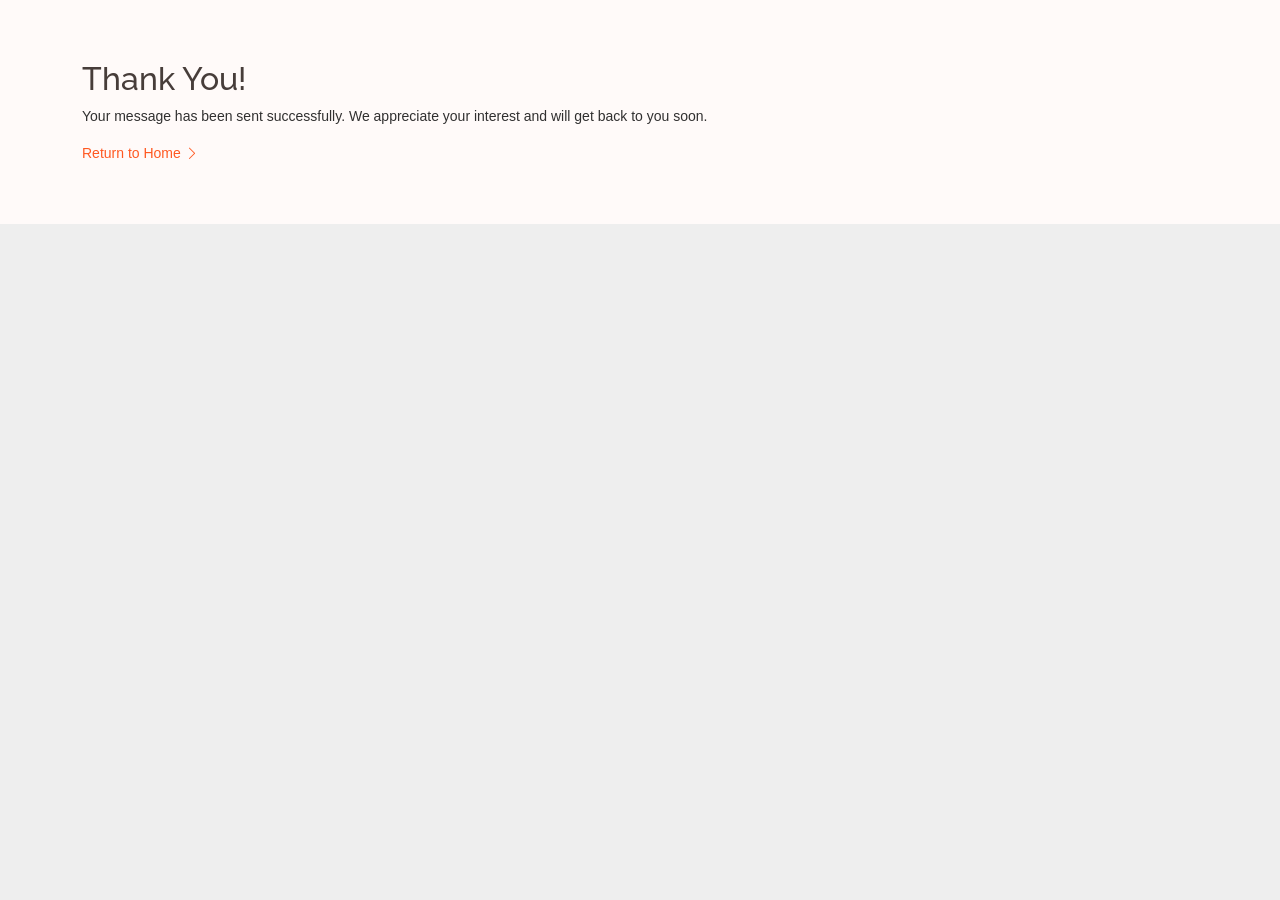
<file: thanks.html>
<!DOCTYPE html>
<head>
    <meta charset="utf-8">
    <meta content="width=device-width, initial-scale=1.0" name="viewport">
    <title>Star Tuitions</title>
    <meta name="description" content="">
    <meta name="keywords" content="">

    <!-- Favicons -->
    <link href="assets/img/stfavicon.png" rel="icon">
    <link href="assets/img/stfavicon.png" rel="apple-touch-icon">

    <!-- Fonts -->
    <link href="https://fonts.googleapis.com" rel="preconnect">
    <link href="https://fonts.gstatic.com" rel="preconnect" crossorigin>
    <link href="https://fonts.googleapis.com/css2?family=Roboto:ital,wght@0,100;0,300;0,400;0,500;0,700;0,900;1,100;1,300;1,400;1,500;1,700;1,900&family=Raleway:ital,wght@0,100;0,200;0,300;0,400;0,500;0,600;0,700;0,800;0,900;1,100;1,200;1,300;1,400;1,500;1,600;1,700;1,800;1,900&family=Inter:wght@100;200;300;400;500;600;700;800;900&display=swap" rel="stylesheet">

    <!-- Vendor CSS Files -->
    <link href="assets/vendor/bootstrap/css/bootstrap.min.css" rel="stylesheet">
    <link href="assets/vendor/bootstrap-icons/bootstrap-icons.css" rel="stylesheet">
    <link href="assets/vendor/aos/aos.css" rel="stylesheet">
    <link href="assets/vendor/glightbox/css/glightbox.min.css" rel="stylesheet">
    <link href="assets/vendor/swiper/swiper-bundle.min.css" rel="stylesheet">

    <!-- Main CSS File -->
    <link href="assets/css/main.css" rel="stylesheet">
</head>
<body>

    <!-- Thank You Section -->
    <section id="thank-you" class="contact section light-background">
        <div class="container">
            <h2>Thank You!</h2>
            <p>Your message has been sent successfully. We appreciate your interest and will get back to you soon.</p>
            <a href="index.html" class="more-btn"><span>Return to Home</span> <i class="bi bi-chevron-right"></i></a>
        </div>
    </section>
    <!-- End Thank You Section -->

</body>
</html>
</file>
<file: assets/css/main.css>
/**
* Template Name: Flexor
* Template URL: https://bootstrapmade.com/flexor-free-multipurpose-bootstrap-template/
* Updated: Aug 07 2024 with Bootstrap v5.3.3
* Author: BootstrapMade.com
* License: https://bootstrapmade.com/license/
*/

/*--------------------------------------------------------------
# Font & Color Variables
# Help: https://bootstrapmade.com/color-system/
--------------------------------------------------------------*/
/* Fonts */
:root {
  --default-font: "Roboto",  system-ui, -apple-system, "Segoe UI", Roboto, "Helvetica Neue", Arial, "Noto Sans", "Liberation Sans", sans-serif, "Apple Color Emoji", "Segoe UI Emoji", "Segoe UI Symbol", "Noto Color Emoji";
  --heading-font: "Raleway",  sans-serif;
  --nav-font: "Inter",  sans-serif;
}

/* Global Colors - The following color variables are used throughout the website. Updating them here will change the color scheme of the entire website */
:root { 
  --background-color: #ffffff; /* Background color for the entire website, including individual sections */
  --default-color: #313030; /* Default color used for the majority of the text content across the entire website */
  --heading-color: #473d3a; /* Color for headings, subheadings and title throughout the website */
  --accent-color: #ff5821; /* Accent color that represents your brand on the website. It's used for buttons, links, and other elements that need to stand out */
  --surface-color: #ffffff; /* The surface color is used as a background of boxed elements within sections, such as cards, icon boxes, or other elements that require a visual separation from the global background. */
  --contrast-color: #ffffff; /* Contrast color for text, ensuring readability against backgrounds of accent, heading, or default colors. */
}

/* Nav Menu Colors - The following color variables are used specifically for the navigation menu. They are separate from the global colors to allow for more customization options */
:root {
  --nav-color: #212529;  /* The default color of the main navmenu links */
  --nav-hover-color: #ff5821; /* Applied to main navmenu links when they are hovered over or active */
  --nav-mobile-background-color: #ffffff; /* Used as the background color for mobile navigation menu */
  --nav-dropdown-background-color: #ffffff; /* Used as the background color for dropdown items that appear when hovering over primary navigation items */
  --nav-dropdown-color: #212529; /* Used for navigation links of the dropdown items in the navigation menu. */
  --nav-dropdown-hover-color: #ff5821; /* Similar to --nav-hover-color, this color is applied to dropdown navigation links when they are hovered over. */
}

/* Color Presets - These classes override global colors when applied to any section or element, providing reuse of the sam color scheme. */

.light-background {
  --background-color: #fffaf9;
  --surface-color: #ffffff;
}

.dark-background {
  --background-color: #1d1918;
  --default-color: #ffffff;
  --heading-color: #ffffff;
  --surface-color: #39312f;
  --contrast-color: #ffffff;
}

/* Smooth scroll */
:root {
  scroll-behavior: smooth;
}

/*--------------------------------------------------------------
# General Styling & Shared Classes
--------------------------------------------------------------*/
body {
  color: var(--default-color);
  background-color: var(--background-color);
  font-family: var(--default-font);
}

a {
  color: var(--accent-color);
  text-decoration: none;
  transition: 0.3s;
}

a:hover {
  color: color-mix(in srgb, var(--accent-color), transparent 25%);
  text-decoration: none;
}

h1,
h2,
h3,
h4,
h5,
h6 {
  color: var(--heading-color);
  font-family: var(--heading-font);
}

/* PHP Email Form Messages
------------------------------*/
.php-email-form .error-message {
  display: none;
  background: #df1529;
  color: #ffffff;
  text-align: left;
  padding: 15px;
  margin-bottom: 24px;
  font-weight: 600;
}

.php-email-form .sent-message {
  display: none;
  color: #ffffff;
  background: #059652;
  text-align: center;
  padding: 15px;
  margin-bottom: 24px;
  font-weight: 600;
}

.php-email-form .loading {
  display: none;
  background: var(--surface-color);
  text-align: center;
  padding: 15px;
  margin-bottom: 24px;
}

.php-email-form .loading:before {
  content: "";
  display: inline-block;
  border-radius: 50%;
  width: 24px;
  height: 24px;
  margin: 0 10px -6px 0;
  border: 3px solid var(--accent-color);
  border-top-color: var(--surface-color);
  animation: php-email-form-loading 1s linear infinite;
}

@keyframes php-email-form-loading {
  0% {
    transform: rotate(0deg);
  }

  100% {
    transform: rotate(360deg);
  }
}

/* Pulsating Play Button
------------------------------*/
.pulsating-play-btn {
  width: 94px;
  height: 94px;
  background: radial-gradient(var(--accent-color) 50%, color-mix(in srgb, var(--accent-color), transparent 75%) 52%);
  border-radius: 50%;
  display: block;
  position: relative;
  overflow: hidden;
}

.pulsating-play-btn:before {
  content: "";
  position: absolute;
  width: 120px;
  height: 120px;
  animation-delay: 0s;
  animation: pulsate-play-btn 2s;
  animation-direction: forwards;
  animation-iteration-count: infinite;
  animation-timing-function: steps;
  opacity: 1;
  border-radius: 50%;
  border: 5px solid color-mix(in srgb, var(--accent-color), transparent 30%);
  top: -15%;
  left: -15%;
  background: rgba(198, 16, 0, 0);
}

.pulsating-play-btn:after {
  content: "";
  position: absolute;
  left: 50%;
  top: 50%;
  transform: translateX(-40%) translateY(-50%);
  width: 0;
  height: 0;
  border-top: 10px solid transparent;
  border-bottom: 10px solid transparent;
  border-left: 15px solid #fff;
  z-index: 100;
  transition: all 400ms cubic-bezier(0.55, 0.055, 0.675, 0.19);
}

.pulsating-play-btn:hover:before {
  content: "";
  position: absolute;
  left: 50%;
  top: 50%;
  transform: translateX(-40%) translateY(-50%);
  width: 0;
  height: 0;
  border: none;
  border-top: 10px solid transparent;
  border-bottom: 10px solid transparent;
  border-left: 15px solid #fff;
  z-index: 200;
  animation: none;
  border-radius: 0;
}

.pulsating-play-btn:hover:after {
  border-left: 15px solid var(--accent-color);
  transform: scale(20);
}

@keyframes pulsate-play-btn {
  0% {
    transform: scale(0.6, 0.6);
    opacity: 1;
  }

  100% {
    transform: scale(1, 1);
    opacity: 0;
  }
}

/*--------------------------------------------------------------
# Global Header
--------------------------------------------------------------*/
.header {
  color: var(--default-color);
  transition: all 0.5s;
  z-index: 997;
  background-color: var(--background-color);
}

.header .topbar {
  background-color: var(--background-color);
  height: 40px;
  padding: 0;
  font-size: 14px;
  transition: all 0.5s;
}

.header .topbar .contact-info i {
  font-style: normal;
  color: var(--accent-color);
}

.header .topbar .contact-info i a,
.header .topbar .contact-info i span {
  padding-left: 5px;
  color: var(--default-color);
}

@media (max-width: 575px) {

  .header .topbar .contact-info i a,
  .header .topbar .contact-info i span {
    font-size: 13px;
  }
}

.header .topbar .contact-info i a {
  line-height: 0;
  transition: 0.3s;
}

.header .topbar .contact-info i a:hover {
  color: var(--accent-color);
  text-decoration: underline;
}

.header .topbar .social-links a {
  color: color-mix(in srgb, var(--default-color), transparent 40%);
  line-height: 0;
  transition: 0.3s;
  margin-left: 20px;
}

.header .topbar .social-links a:hover {
  color: var(--accent-color);
}

.header .branding {
  background-color: var(--background-color);
  min-height: 60px;
  padding: 10px 0;
}

.header .logo {
  line-height: 1;
}

.header .logo img {
  max-height: 36px;
  margin-right: 8px;
}

.header .logo h1 {
  font-size: 30px;
  margin: 0;
  font-weight: 700;
  color: var(--heading-color);
}

.scrolled .header {
  box-shadow: 0px 0 18px rgba(0, 0, 0, 0.1);
}

.scrolled .header .topbar {
  height: 0;
  visibility: hidden;
  overflow: hidden;
}

/*--------------------------------------------------------------
# Navigation Menu
--------------------------------------------------------------*/
/* Navmenu - Desktop */
@media (min-width: 1200px) {
  .navmenu {
    padding: 0;
  }

  .navmenu ul {
    margin: 0;
    padding: 0;
    display: flex;
    list-style: none;
    align-items: center;
  }

  .navmenu li {
    position: relative;
  }

  .navmenu a,
  .navmenu a:focus {
    color: var(--nav-color);
    padding: 18px 12px;
    font-size: 15px;
    font-family: var(--nav-font);
    font-weight: 400;
    display: flex;
    align-items: center;
    justify-content: space-between;
    white-space: nowrap;
    transition: 0.3s;
  }

  .navmenu a i,
  .navmenu a:focus i {
    font-size: 12px;
    line-height: 0;
    margin-left: 5px;
    transition: 0.3s;
  }

  .navmenu li:last-child a {
    padding-right: 0;
  }

  .navmenu li:hover>a,
  .navmenu .active,
  .navmenu .active:focus {
    color: var(--nav-hover-color);
  }

  .navmenu .dropdown ul {
    margin: 0;
    padding: 10px 0;
    background: var(--nav-dropdown-background-color);
    display: block;
    position: absolute;
    visibility: hidden;
    left: 14px;
    top: 130%;
    opacity: 0;
    transition: 0.3s;
    border-radius: 4px;
    z-index: 99;
    box-shadow: 0px 0px 30px rgba(0, 0, 0, 0.1);
  }

  .navmenu .dropdown ul li {
    min-width: 200px;
  }

  .navmenu .dropdown ul a {
    padding: 10px 20px;
    font-size: 15px;
    text-transform: none;
    color: var(--nav-dropdown-color);
  }

  .navmenu .dropdown ul a i {
    font-size: 12px;
  }

  .navmenu .dropdown ul a:hover,
  .navmenu .dropdown ul .active:hover,
  .navmenu .dropdown ul li:hover>a {
    color: var(--nav-dropdown-hover-color);
  }

  .navmenu .dropdown:hover>ul {
    opacity: 1;
    top: 100%;
    visibility: visible;
  }

  .navmenu .dropdown .dropdown ul {
    top: 0;
    left: -90%;
    visibility: hidden;
  }

  .navmenu .dropdown .dropdown:hover>ul {
    opacity: 1;
    top: 0;
    left: -100%;
    visibility: visible;
  }
}

/* Navmenu - Mobile */
@media (max-width: 1199px) {
  .mobile-nav-toggle {
    color: var(--nav-color);
    font-size: 28px;
    line-height: 0;
    margin-right: 10px;
    cursor: pointer;
    transition: color 0.3s;
  }

  .navmenu {
    padding: 0;
    z-index: 9997;
  }

  .navmenu ul {
    display: none;
    list-style: none;
    position: absolute;
    inset: 60px 20px 20px 20px;
    padding: 10px 0;
    margin: 0;
    border-radius: 6px;
    background-color: var(--nav-mobile-background-color);
    overflow-y: auto;
    transition: 0.3s;
    z-index: 9998;
    box-shadow: 0px 0px 30px rgba(0, 0, 0, 0.1);
  }

  .navmenu a,
  .navmenu a:focus {
    color: var(--nav-dropdown-color);
    padding: 10px 20px;
    font-family: var(--nav-font);
    font-size: 17px;
    font-weight: 500;
    display: flex;
    align-items: center;
    justify-content: space-between;
    white-space: nowrap;
    transition: 0.3s;
  }

  .navmenu a i,
  .navmenu a:focus i {
    font-size: 12px;
    line-height: 0;
    margin-left: 5px;
    width: 30px;
    height: 30px;
    display: flex;
    align-items: center;
    justify-content: center;
    border-radius: 50%;
    transition: 0.3s;
    background-color: color-mix(in srgb, var(--accent-color), transparent 90%);
  }

  .navmenu a i:hover,
  .navmenu a:focus i:hover {
    background-color: var(--accent-color);
    color: var(--contrast-color);
  }

  .navmenu a:hover,
  .navmenu .active,
  .navmenu .active:focus {
    color: var(--nav-dropdown-hover-color);
  }

  .navmenu .active i,
  .navmenu .active:focus i {
    background-color: var(--accent-color);
    color: var(--contrast-color);
    transform: rotate(180deg);
  }

  .navmenu .dropdown ul {
    position: static;
    display: none;
    z-index: 99;
    padding: 10px 0;
    margin: 10px 20px;
    background-color: var(--nav-dropdown-background-color);
    border: 1px solid color-mix(in srgb, var(--default-color), transparent 90%);
    box-shadow: none;
    transition: all 0.5s ease-in-out;
  }

  .navmenu .dropdown ul ul {
    background-color: rgba(33, 37, 41, 0.1);
  }

  .navmenu .dropdown>.dropdown-active {
    display: block;
    background-color: rgba(33, 37, 41, 0.03);
  }

  .mobile-nav-active {
    overflow: hidden;
  }

  .mobile-nav-active .mobile-nav-toggle {
    color: #fff;
    position: absolute;
    font-size: 32px;
    top: 15px;
    right: 15px;
    margin-right: 0;
    z-index: 9999;
  }

  .mobile-nav-active .navmenu {
    position: fixed;
    overflow: hidden;
    inset: 0;
    background: rgba(33, 37, 41, 0.8);
    transition: 0.3s;
  }

  .mobile-nav-active .navmenu>ul {
    display: block;
  }
}

/*--------------------------------------------------------------
# Global Footer
--------------------------------------------------------------*/
.footer {
  color: var(--default-color);
  background-color: var(--background-color);
  font-size: 14px;
  padding-bottom: 50px;
  position: relative;
}

.footer .footer-top {
  padding-top: 50px;
}

.footer .footer-about .logo {
  line-height: 1;
  margin-bottom: 25px;
}

.footer .footer-about .logo img {
  max-height: 40px;
  margin-right: 6px;
}

.footer .footer-about .logo span {
  font-size: 26px;
  font-weight: 700;
  letter-spacing: 1px;
  font-family: var(--heading-font);
  color: var(--heading-color);
}

.footer .footer-about p {
  font-size: 14px;
  font-family: var(--heading-font);
}

.footer .social-links a {
  display: flex;
  align-items: center;
  justify-content: center;
  width: 40px;
  height: 40px;
  border-radius: 50%;
  border: 1px solid color-mix(in srgb, var(--default-color), transparent 50%);
  font-size: 16px;
  color: color-mix(in srgb, var(--default-color), transparent 30%);
  margin-right: 10px;
  transition: 0.3s;
}

.footer .social-links a:hover {
  color: var(--accent-color);
  border-color: var(--accent-color);
}

.footer h4 {
  font-size: 16px;
  font-weight: bold;
  position: relative;
  padding-bottom: 12px;
}

.footer .footer-links {
  margin-bottom: 30px;
}

.footer .footer-links ul {
  list-style: none;
  padding: 0;
  margin: 0;
}

.footer .footer-links ul i {
  padding-right: 2px;
  font-size: 12px;
  line-height: 0;
}

.footer .footer-links ul li {
  padding: 10px 0;
  display: flex;
  align-items: center;
}

.footer .footer-links ul li:first-child {
  padding-top: 0;
}

.footer .footer-links ul a {
  color: color-mix(in srgb, var(--default-color), transparent 30%);
  display: inline-block;
  line-height: 1;
}

.footer .footer-links ul a:hover {
  color: var(--accent-color);
}

.footer .footer-contact p {
  margin-bottom: 5px;
}

.footer .footer-newsletter .newsletter-form {
  margin-top: 30px;
  margin-bottom: 15px;
  padding: 6px 8px;
  position: relative;
  border-radius: 50px;
  border: 1px solid color-mix(in srgb, var(--default-color), transparent 80%);
  display: flex;
  background-color: var(--surface-color);
  transition: 0.3s;
}

.footer .footer-newsletter .newsletter-form:focus-within {
  border-color: var(--accent-color);
}

.footer .footer-newsletter .newsletter-form input[type=email] {
  border: 0;
  padding: 4px 8px;
  width: 100%;
  background-color: var(--surface-color);
  color: var(--default-color);
}

.footer .footer-newsletter .newsletter-form input[type=email]:focus-visible {
  outline: none;
}

.footer .footer-newsletter .newsletter-form input[type=submit] {
  border: 0;
  font-size: 16px;
  padding: 0 20px;
  margin: -8px -9px -8px 0;
  background: var(--accent-color);
  color: var(--contrast-color);
  transition: 0.3s;
  border-radius: 50px;
}

.footer .footer-newsletter .newsletter-form input[type=submit]:hover {
  background: color-mix(in srgb, var(--accent-color), transparent 20%);
}

.footer .copyright {
  padding-top: 25px;
  padding-bottom: 25px;
  border-top: 1px solid color-mix(in srgb, var(--default-color), transparent 90%);
}

.footer .copyright p {
  margin-bottom: 0;
}

.footer .credits {
  margin-top: 6px;
  font-size: 13px;
}

/*--------------------------------------------------------------
# Preloader
--------------------------------------------------------------*/
#preloader {
  position: fixed;
  inset: 0;
  z-index: 999999;
  overflow: hidden;
  background: var(--background-color);
  transition: all 0.6s ease-out;
}

#preloader:before {
  content: "";
  position: fixed;
  top: calc(50% - 30px);
  left: calc(50% - 30px);
  border: 6px solid #ffffff;
  border-color: var(--accent-color) transparent var(--accent-color) transparent;
  border-radius: 50%;
  width: 60px;
  height: 60px;
  animation: animate-preloader 1.5s linear infinite;
}

@keyframes animate-preloader {
  0% {
    transform: rotate(0deg);
  }

  100% {
    transform: rotate(360deg);
  }
}

/*--------------------------------------------------------------
# Scroll Top Button
--------------------------------------------------------------*/
.scroll-top {
  position: fixed;
  visibility: hidden;
  opacity: 0;
  right: 15px;
  bottom: -15px;
  z-index: 99999;
  background-color: var(--accent-color);
  width: 44px;
  height: 44px;
  border-radius: 50px;
  transition: all 0.4s;
}

.scroll-top i {
  font-size: 24px;
  color: var(--contrast-color);
  line-height: 0;
}

.scroll-top:hover {
  background-color: color-mix(in srgb, var(--accent-color), transparent 20%);
  color: var(--contrast-color);
}

.scroll-top.active {
  visibility: visible;
  opacity: 1;
  bottom: 15px;
}

/*--------------------------------------------------------------
# Disable aos animation delay on mobile devices
--------------------------------------------------------------*/
@media screen and (max-width: 768px) {
  [data-aos-delay] {
    transition-delay: 0 !important;
  }
}

/*--------------------------------------------------------------
# Global Page Titles & Breadcrumbs
--------------------------------------------------------------*/
.page-title {
  --background-color: color-mix(in srgb, var(--default-color), transparent 96%);
  color: var(--default-color);
  background-color: var(--background-color);
  padding: 25px 0;
  position: relative;
}

.page-title h1 {
  font-size: 24px;
  font-weight: 700;
}

.page-title .breadcrumbs ol {
  display: flex;
  flex-wrap: wrap;
  list-style: none;
  padding: 0;
  margin: 0;
  font-size: 14px;
  font-weight: 400;
}

.page-title .breadcrumbs ol li+li {
  padding-left: 10px;
}

.page-title .breadcrumbs ol li+li::before {
  content: "/";
  display: inline-block;
  padding-right: 10px;
  color: color-mix(in srgb, var(--default-color), transparent 70%);
}

/*--------------------------------------------------------------
# Global Sections
--------------------------------------------------------------*/
section,
.section {
  color: var(--default-color);
  background-color: var(--background-color);
  padding: 60px 0;
  scroll-margin-top: 118px;
  overflow: clip;
}

@media (max-width: 1199px) {

  section,
  .section {
    scroll-margin-top: 100px;
  }
}

/*--------------------------------------------------------------
# Global Section Titles
--------------------------------------------------------------*/
.section-title {
  text-align: center;
  padding-bottom: 60px;
  position: relative;
}

.section-title h2 {
  font-size: 32px;
  font-weight: 700;
  margin-bottom: 15px;
}

.section-title p {
  margin-bottom: 0;
}

/*--------------------------------------------------------------
# Hero Section
--------------------------------------------------------------*/
.hero {
  width: 100%;
  min-height: 100vh;
  padding: 80px 0;
  display: flex;
  align-items: center;
  justify-content: center;
  position: relative;
}

.hero img {
  position: absolute;
  inset: 0;
  display: block;
  width: 100%;
  height: 100%;
  object-fit: cover;
  z-index: 1;
}

.hero:before {
  content: "";
  background: color-mix(in srgb, var(--background-color), transparent 30%);
  position: absolute;
  inset: 0;
  z-index: 2;
}

.hero .container {
  z-index: 3;
}

.hero .welcome h2 {
  margin: 0;
  font-size: 48px;
  font-weight: 700;
}

.hero .welcome p {
  font-size: 24px;
  margin: 0;
}

.hero .content {
  margin-top: 40px;
}

.hero .content .why-box {
  color: var(--contrast-color);
  background: var(--accent-color);
  padding: 30px;
  border-radius: 4px;
}

.hero .content .why-box h3 {
  color: var(--contrast-color);
  font-weight: 700;
  font-size: 34px;
  margin-bottom: 30px;
}

.hero .content .why-box p {
  margin-bottom: 30px;
}

.hero .content .why-box .more-btn {
  color: var(--accent-color);
  background: var(--contrast-color);
  display: inline-block;
  padding: 6px 30px 8px 30px;
  border-radius: 50px;
  transition: all ease-in-out 0.4s;
}

.hero .content .why-box .more-btn i {
  font-size: 20px;
}

.hero .content .why-box .more-btn:hover {
  background: color-mix(in srgb, var(--contrast-color), transparent 80%);
  color: var(--contrast-color);
}

.hero .content .icon-box {
  background: color-mix(in srgb, var(--surface-color), transparent 20%);
  text-align: center;
  border-radius: 10px;
  box-shadow: 0px 2px 15px rgba(0, 0, 0, 0.1);
  padding: 40px 30px;
  width: 100%;
}

.hero .content .icon-box i {
  font-size: 40px;
  color: var(--accent-color);
}

.hero .content .icon-box h4 {
  font-size: 20px;
  font-weight: 700;
  margin: 10px 0 20px 0;
}

.hero .content .icon-box p {
  font-size: 15px;
  color: color-mix(in srgb, var(--default-color), transparent 30%);
}

/*--------------------------------------------------------------
# About Section
--------------------------------------------------------------*/
.about .content h3 {
  font-size: 2rem;
  font-weight: 700;
}

.about .content ul {
  list-style: none;
  padding: 0;
}

.about .content ul li {
  display: flex;
  align-items: flex-start;
  margin-top: 40px;
}

.about .content ul i {
  flex-shrink: 0;
  font-size: 48px;
  color: var(--accent-color);
  margin-right: 20px;
  line-height: 0;
}

.about .content ul h5 {
  font-size: 18px;
  font-weight: 700;
}

.about .content ul p {
  font-size: 15px;
}

.about .content p:last-child {
  margin-bottom: 0;
}

.about .pulsating-play-btn {
  position: absolute;
  left: calc(50% - 47px);
  top: calc(50% - 47px);
}

/*--------------------------------------------------------------
# Clients Section
--------------------------------------------------------------*/
.clients .swiper-slide img {
  opacity: 0.5;
  transition: 0.3s;
  filter: grayscale(100);
}

.clients .swiper-slide img:hover {
  filter: none;
  opacity: 1;
}

.clients .swiper-wrapper {
  height: auto;
}

.clients .swiper-pagination {
  margin-top: 20px;
  position: relative;
}

.clients .swiper-pagination .swiper-pagination-bullet {
  width: 12px;
  height: 12px;
  opacity: 1;
  background-color: color-mix(in srgb, var(--default-color), transparent 80%);
}

.clients .swiper-pagination .swiper-pagination-bullet-active {
  background-color: var(--accent-color);
}

/*--------------------------------------------------------------
# Services Section
--------------------------------------------------------------*/
.services .service-item {
  background-color: var(--surface-color);
  padding: 50px 30px;
  margin-top: 36px;
  transition: all ease-in-out 0.3s;
  position: relative;
  border: 1px solid color-mix(in srgb, var(--default-color), transparent 85%);
  text-align: center;
}

.services .service-item .icon {
  background: var(--accent-color);
  color: var(--contrast-color);
  margin: 0;
  width: 72px;
  height: 72px;
  border-radius: 50px;
  display: flex;
  align-items: center;
  justify-content: center;
  margin-bottom: 20px;
  font-size: 28px;
  transition: ease-in-out 0.3s;
  position: absolute;
  top: -36px;
  left: calc(50% - 36px);
  border: 6px solid var(--background-color);
}

.services .service-item h3 {
  font-weight: 700;
  margin: 10px 0 15px 0;
  font-size: 22px;
  transition: ease-in-out 0.3s;
}

.services .service-item p {
  line-height: 24px;
  font-size: 14px;
  margin-bottom: 0;
}

/*--------------------------------------------------------------
# Alt Services Section
--------------------------------------------------------------*/
.alt-services .img {
  border-radius: 8px;
  overflow: hidden;
}

.alt-services .img img {
  transition: 0.6s;
}

.alt-services .details {
  background: color-mix(in srgb, var(--surface-color), transparent 5%);
  position: absolute;
  left: 20px;
  right: 20px;
  bottom: 20px;
  padding: 30px;
  transition: all ease-in-out 0.3s;
  text-align: center;
  border-radius: 8px;
  box-shadow: 0px 0 25px rgba(0, 0, 0, 0.1);
}

.alt-services .details h3 {
  font-weight: 700;
  margin: 10px 0 15px 0;
  font-size: 22px;
  transition: ease-in-out 0.3s;
}

.alt-services .details p {
  color: color-mix(in srgb, var(--default-color), transparent 10%);
  line-height: 24px;
  font-size: 14px;
  margin-bottom: 0;
}

.alt-services .service-item:hover .details h3 {
  color: var(--accent-color);
}

.alt-services .service-item:hover .img img {
  transform: scale(1.2);
}

/*--------------------------------------------------------------
# Testimonials Section
--------------------------------------------------------------*/
.testimonials {
  padding: 80px 0;
  position: relative;
}

.testimonials:before {
  content: "";
  background: color-mix(in srgb, var(--background-color), transparent 30%);
  position: absolute;
  inset: 0;
  z-index: 2;
}

.testimonials .testimonials-bg {
  position: absolute;
  inset: 0;
  display: block;
  width: 100%;
  height: 100%;
  object-fit: cover;
  z-index: 1;
}

.testimonials .container {
  position: relative;
  z-index: 3;
}

.testimonials .testimonials-carousel,
.testimonials .testimonials-slider {
  overflow: hidden;
}

.testimonials .testimonial-item {
  text-align: center;
}

.testimonials .testimonial-item .testimonial-img {
  width: 100px;
  border-radius: 50%;
  border: 6px solid color-mix(in srgb, var(--default-color), transparent 85%);
  margin: 0 auto;
}

.testimonials .testimonial-item h3 {
  font-size: 20px;
  font-weight: bold;
  margin: 10px 0 5px 0;
}

.testimonials .testimonial-item h4 {
  font-size: 14px;
  margin: 0 0 15px 0;
  color: color-mix(in srgb, var(--default-color), transparent 40%);
}

.testimonials .testimonial-item .stars {
  margin-bottom: 15px;
}

.testimonials .testimonial-item .stars i {
  color: #ffc107;
  margin: 0 1px;
}

.testimonials .testimonial-item .quote-icon-left,
.testimonials .testimonial-item .quote-icon-right {
  color: color-mix(in srgb, var(--default-color), transparent 40%);
  font-size: 26px;
  line-height: 0;
}

.testimonials .testimonial-item .quote-icon-left {
  display: inline-block;
  left: -5px;
  position: relative;
}

.testimonials .testimonial-item .quote-icon-right {
  display: inline-block;
  right: -5px;
  position: relative;
  top: 10px;
  transform: scale(-1, -1);
}

.testimonials .testimonial-item p {
  font-style: italic;
  margin: 0 auto 15px auto;
}

.testimonials .swiper-wrapper {
  height: auto;
}

.testimonials .swiper-pagination {
  margin-top: 20px;
  position: relative;
}

.testimonials .swiper-pagination .swiper-pagination-bullet {
  width: 12px;
  height: 12px;
  background-color: color-mix(in srgb, var(--default-color), transparent 50%);
  opacity: 0.5;
}

.testimonials .swiper-pagination .swiper-pagination-bullet-active {
  background-color: var(--default-color);
  opacity: 1;
}

@media (min-width: 992px) {
  .testimonials .testimonial-item p {
    width: 80%;
  }
}

/*--------------------------------------------------------------
# Portfolio Section
--------------------------------------------------------------*/
.portfolio .portfolio-filters {
  padding: 0;
  margin: 0 auto 20px auto;
  list-style: none;
  text-align: center;
}

.portfolio .portfolio-filters li {
  cursor: pointer;
  display: inline-block;
  padding: 8px 20px 10px 20px;
  margin: 0;
  font-size: 15px;
  font-weight: 500;
  line-height: 1;
  margin-bottom: 5px;
  border-radius: 50px;
  transition: all 0.3s ease-in-out;
  font-family: var(--heading-font);
}

.portfolio .portfolio-filters li:hover,
.portfolio .portfolio-filters li.filter-active {
  color: var(--contrast-color);
  background-color: var(--accent-color);
}

.portfolio .portfolio-filters li:first-child {
  margin-left: 0;
}

.portfolio .portfolio-filters li:last-child {
  margin-right: 0;
}

@media (max-width: 575px) {
  .portfolio .portfolio-filters li {
    font-size: 14px;
    margin: 0 0 10px 0;
  }
}

.portfolio .portfolio-item {
  position: relative;
  overflow: hidden;
}

.portfolio .portfolio-item .portfolio-info {
  opacity: 0;
  position: absolute;
  left: 12px;
  right: 12px;
  bottom: -100%;
  z-index: 3;
  transition: all ease-in-out 0.5s;
  background: color-mix(in srgb, var(--background-color), transparent 10%);
  padding: 15px;
}

.portfolio .portfolio-item .portfolio-info h4 {
  font-size: 18px;
  font-weight: 600;
  padding-right: 50px;
}

.portfolio .portfolio-item .portfolio-info p {
  color: color-mix(in srgb, var(--default-color), transparent 30%);
  font-size: 14px;
  margin-bottom: 0;
  padding-right: 50px;
}

.portfolio .portfolio-item .portfolio-info .preview-link,
.portfolio .portfolio-item .portfolio-info .details-link {
  position: absolute;
  right: 50px;
  font-size: 24px;
  top: calc(50% - 14px);
  color: color-mix(in srgb, var(--default-color), transparent 30%);
  transition: 0.3s;
  line-height: 0;
}

.portfolio .portfolio-item .portfolio-info .preview-link:hover,
.portfolio .portfolio-item .portfolio-info .details-link:hover {
  color: var(--accent-color);
}

.portfolio .portfolio-item .portfolio-info .details-link {
  right: 14px;
  font-size: 28px;
}

.portfolio .portfolio-item:hover .portfolio-info {
  opacity: 1;
  bottom: 0;
}

/*--------------------------------------------------------------
# Team Section
--------------------------------------------------------------*/
.team .team-member {
  background-color: var(--surface-color);
  box-shadow: 0px 2px 15px rgba(0, 0, 0, 0.1);
  overflow: hidden;
  border-radius: 5px;
}

.team .team-member .member-img {
  position: relative;
  overflow: hidden;
}

.team .team-member .social {
  position: absolute;
  left: 0;
  bottom: 0;
  right: 0;
  height: 40px;
  opacity: 0;
  transition: ease-in-out 0.3s;
  background: color-mix(in srgb, var(--background-color), transparent 20%);
  display: flex;
  align-items: center;
  justify-content: center;
}

.team .team-member .social a {
  transition: color 0.3s;
  color: var(--heading-color);
  margin: 0 10px;
  display: inline-flex;
  align-items: center;
  justify-content: center;
}

.team .team-member .social a i {
  line-height: 0;
}

.team .team-member .social a:hover {
  color: var(--accent-color);
}

.team .team-member .social i {
  font-size: 18px;
  margin: 0 2px;
}

.team .team-member .member-info {
  padding: 25px 15px;
  text-align: center;
}

.team .team-member .member-info h4 {
  font-weight: 700;
  margin-bottom: 5px;
  font-size: 18px;
  color: color-mix(in srgb, var(--default-color), transparent 20%);
}

.team .team-member .member-info span {
  display: block;
  font-size: 13px;
  font-weight: 400;
  color: color-mix(in srgb, var(--default-color), transparent 40%);
}

.team .team-member .member-info p {
  font-style: italic;
  font-size: 14px;
  line-height: 26px;
  color: color-mix(in srgb, var(--default-color), transparent 40%);
}

.team .team-member:hover .social {
  opacity: 1;
}

/*--------------------------------------------------------------
# Pricing Section
--------------------------------------------------------------*/
.pricing .pricing-item {
  background-color: var(--surface-color);
  box-shadow: 0px 0px 4px rgba(0, 0, 0, 0.1);
  padding: 20px;
  text-align: center;
  border-radius: 5px;
  position: relative;
  overflow: hidden;
}

.pricing .pricing-item h3 {
  font-weight: 400;
  margin: -20px -20px 20px -20px;
  padding: 20px 15px;
  font-size: 16px;
  font-weight: 600;
  color: color-mix(in srgb, var(--default-color), transparent 20%);
  background: color-mix(in srgb, var(--default-color), transparent 95%);
}

.pricing .pricing-item h4 {
  font-size: 36px;
  font-weight: 600;
  font-family: var(--heading-font);
}

.pricing .pricing-item h4 sup {
  font-size: 20px;
  top: -15px;
  left: -3px;
}

.pricing .pricing-item h4 span {
  color: color-mix(in srgb, var(--default-color), transparent 40%);
  font-size: 16px;
  font-weight: 300;
}

.pricing .pricing-item ul {
  padding: 15px 0;
  list-style: none;
  text-align: center;
  line-height: 20px;
  font-size: 14px;
}

.pricing .pricing-item ul li {
  padding-bottom: 16px;
}

.pricing .pricing-item ul i {
  color: var(--accent-color);
  font-size: 18px;
  padding-right: 4px;
}

.pricing .pricing-item ul .na {
  color: color-mix(in srgb, var(--default-color), transparent 40%);
  text-decoration: line-through;
}

.pricing .btn-wrap {
  background: color-mix(in srgb, var(--default-color), transparent 95%);
  margin: 0 -20px -20px -20px;
  padding: 20px 15px;
  text-align: center;
}

.pricing .btn-buy {
  background: var(--accent-color);
  color: var(--contrast-color);
  display: inline-block;
  padding: 8px 35px 10px 35px;
  border-radius: 4px;
  transition: none;
  font-size: 14px;
  font-weight: 400;
  font-family: var(--heading-font);
  font-weight: 600;
  transition: 0.3s;
}

.pricing .btn-buy:hover {
  background: color-mix(in srgb, var(--accent-color), transparent 20%);
}

.pricing .featured h3 {
  background: var(--accent-color);
  color: var(--contrast-color);
}

.pricing .advanced {
  background: var(--accent-color);
  color: var(--contrast-color);
  width: 200px;
  position: absolute;
  top: 18px;
  right: -68px;
  transform: rotate(45deg);
  z-index: 1;
  font-size: 14px;
  padding: 1px 0 3px 0;
}

/*--------------------------------------------------------------
# Faq Section
--------------------------------------------------------------*/
.faq .faq-container {
  margin-top: 15px;
}

.faq .faq-container .faq-item {
  background-color: color-mix(in srgb, var(--default-color), transparent 96%);
  position: relative;
  padding: 20px;
  margin-bottom: 20px;
  overflow: hidden;
  transition: 0.3s;
}

.faq .faq-container .faq-item:last-child {
  margin-bottom: 0;
}

.faq .faq-container .faq-item h3 {
  font-weight: 600;
  font-size: 18px;
  line-height: 24px;
  margin: 0 30px 0 32px;
  transition: 0.3s;
  cursor: pointer;
}

.faq .faq-container .faq-item h3 span {
  color: var(--accent-color);
  padding-right: 5px;
}

.faq .faq-container .faq-item h3:hover {
  color: var(--accent-color);
}

.faq .faq-container .faq-item .faq-content {
  display: grid;
  grid-template-rows: 0fr;
  transition: 0.3s ease-in-out;
  visibility: hidden;
  opacity: 0;
}

.faq .faq-container .faq-item .faq-content p {
  margin-bottom: 0;
  overflow: hidden;
}

.faq .faq-container .faq-item .faq-icon {
  position: absolute;
  top: 22px;
  left: 20px;
  font-size: 20px;
  line-height: 0;
  transition: 0.3s;
  color: var(--accent-color);
}

.faq .faq-container .faq-item .faq-toggle {
  position: absolute;
  top: 20px;
  right: 20px;
  font-size: 16px;
  line-height: 0;
  transition: 0.3s;
  cursor: pointer;
}

.faq .faq-container .faq-item .faq-toggle:hover {
  color: var(--accent-color);
}

.faq .faq-container .faq-active {
  background-color: var(--accent-color);
  transition: 0.3s;
}

.faq .faq-container .faq-active h3,
.faq .faq-container .faq-active h3:hover,
.faq .faq-container .faq-active .faq-toggle,
.faq .faq-container .faq-active .faq-icon,
.faq .faq-container .faq-active .faq-content {
  color: var(--contrast-color);
}

.faq .faq-container .faq-active .faq-content {
  grid-template-rows: 1fr;
  visibility: visible;
  opacity: 1;
  padding-top: 10px;
}

.faq .faq-container .faq-active .faq-toggle {
  transform: rotate(90deg);
}

/*--------------------------------------------------------------
# Contact Section
--------------------------------------------------------------*/
.contact .info-item {
  box-shadow: 0px 0px 20px rgba(0, 0, 0, 0.1);
  padding: 20px 30px;
}

.contact .info-item .icon {
  color: var(--contrast-color);
  background-color: var(--accent-color);
  width: 56px;
  height: 56px;
  font-size: 24px;
  display: flex;
  justify-content: center;
  align-items: center;
  transition: all 0.3s ease-in-out;
  border-radius: 50%;
  margin-right: 15px;
}

.contact .info-item h3 {
  font-size: 18px;
  font-weight: 700;
  margin: 0 0 2px 0;
}

.contact .info-item p {
  padding: 0;
  margin-bottom: 0;
  font-size: 14px;
}

.contact .info-item .social-links a {
  font-size: 24px;
  display: inline-block;
  line-height: 1;
  margin: 4px 6px 0 0;
  transition: 0.3s;
  color: color-mix(in srgb, var(--default-color), transparent 50%);
}

.contact .info-item .social-links a:hover {
  color: var(--accent-color);
}

.contact .php-email-form {
  box-shadow: 0px 0px 20px rgba(0, 0, 0, 0.1);
  padding: 30px;
  margin-top: 30px;
}

@media (max-width: 575px) {
  .contact .php-email-form {
    padding: 20px;
  }
}

.contact .php-email-form input[type=text],
.contact .php-email-form input[type=email],
.contact .php-email-form input[type=tel],
.contact .php-email-form textarea {
  color: var(--default-color);
  background-color: color-mix(in srgb, var(--background-color), transparent 50%);
  border-color: color-mix(in srgb, var(--default-color), transparent 80%);
  font-size: 14px;
  padding: 10px 15px;
  box-shadow: none;
  border-radius: 0;
}

.contact .php-email-form input[type=text]:focus,
.contact .php-email-form input[type=email]:focus,
.contact .php-email-form input[type=tel]:focus,
.contact .php-email-form textarea:focus {
  border-color: var(--accent-color);
}

.contact .php-email-form input[type=text]::placeholder,
.contact .php-email-form input[type=email]::placeholder,
.contact .php-email-form input[type=tel]::placeholder,
.contact .php-email-form textarea::placeholder {
  color: color-mix(in srgb, var(--default-color), transparent 70%);
}

.contact .php-email-form button[type=submit] {
  color: var(--contrast-color);
  background: var(--accent-color);
  border: 0;
  padding: 10px 30px;
  transition: 0.4s;
  border-radius: 50px;
}

.contact .php-email-form button[type=submit]:hover {
  background: color-mix(in srgb, var(--accent-color), transparent 20%);
}

/* Dropdown styling for Select School Year */
.contact .php-email-form select {
  color: var(--default-color);
  background-color: color-mix(in srgb, var(--background-color), transparent 50%);
  border-color: color-mix(in srgb, var(--default-color), transparent 80%);
  font-size: 14px;
  padding: 10px 15px;
  box-shadow: none;
  border-radius: 0;
  width: 100%;
}

.contact .php-email-form select:focus {
  border-color: var(--accent-color);
}

.contact .php-email-form select option {
  color: var(--default-color);
  background-color: color-mix(in srgb, var(--background-color), transparent 50%);
}

/* Checkbox styling */
/* Grid layout for checkboxes with 2 columns */
.contact .php-email-form .checkbox-grid {
  display: grid;
  grid-template-columns: repeat(2, 1fr); /* 2 equal-width columns */
  gap: 5px; /* Space between checkboxes */
  margin-top: 10px;
}

/* Checkbox wrapper to align checkbox and label */
.contact .php-email-form .checkbox-wrapper {
  display: flex;
  align-items: center;
}

/* Customize checkbox appearance */
.contact .php-email-form input[type=checkbox] {
  appearance: none;
  width: 18px;
  height: 18px;
  background-color: color-mix(in srgb, var(--background-color), transparent 50%);
  border: 2px solid color-mix(in srgb, var(--default-color), transparent 80%);
  border-radius: 4px;
  position: relative;
  cursor: pointer;
  transition: background-color 0.3s ease, border-color 0.3s ease;
}

/* Checkmark style for checked state */
.contact .php-email-form input[type=checkbox]:checked {
  appearance: none;
  width: 18px;
  height: 18px;
  background-color: var(--accent-color);
  border-color: var(--accent-color);
  border-radius: 4px;
  position: relative;
  cursor: pointer;
  transition: background-color 0.3s ease, border-color 0.3s ease;
}

.contact .php-email-form input[type=checkbox]:checked::before {
  color: var(--contrast-color);
  font-size: 12px;
  position: absolute;
  top: 50%;
  left: 50%;
  transform: translate(-50%, -50%);
}

/* Hover effect for checkbox */
.contact .php-email-form input[type=checkbox]:hover {
  background-color: color-mix(in srgb, var(--accent-color), transparent 20%);
  border-color: var(--accent-color);
}

/* Label styling */
.contact .php-email-form input[type=checkbox] + label {
  margin-left: 4px;
  font-size: 14px;
  color: var(--default-color);
  cursor: pointer;
  white-space: nowrap; /* Prevent wrapping */
}

/*--------------------------------------------------------------
# Portfolio Details Section
--------------------------------------------------------------*/
.portfolio-details .portfolio-details-slider img {
  width: 100%;
}

.portfolio-details .portfolio-details-slider .swiper-pagination {
  margin-top: 20px;
  position: relative;
}

.portfolio-details .portfolio-details-slider .swiper-pagination .swiper-pagination-bullet {
  width: 12px;
  height: 12px;
  background-color: color-mix(in srgb, var(--default-color), transparent 85%);
  opacity: 1;
}

.portfolio-details .portfolio-details-slider .swiper-pagination .swiper-pagination-bullet-active {
  background-color: var(--accent-color);
}

.portfolio-details .portfolio-info {
  background-color: var(--surface-color);
  padding: 30px;
  box-shadow: 0px 0 30px rgba(0, 0, 0, 0.1);
}

.portfolio-details .portfolio-info h3 {
  font-size: 22px;
  font-weight: 700;
  margin-bottom: 20px;
  padding-bottom: 20px;
  border-bottom: 1px solid color-mix(in srgb, var(--default-color), transparent 85%);
}

.portfolio-details .portfolio-info ul {
  list-style: none;
  padding: 0;
  font-size: 15px;
}

.portfolio-details .portfolio-info ul li+li {
  margin-top: 10px;
}

.portfolio-details .portfolio-description {
  padding-top: 30px;
}

.portfolio-details .portfolio-description h2 {
  font-size: 26px;
  font-weight: 700;
  margin-bottom: 20px;
}

.portfolio-details .portfolio-description p {
  padding: 0;
  color: color-mix(in srgb, var(--default-color), transparent 30%);
}

/*--------------------------------------------------------------
# Service Details Section
--------------------------------------------------------------*/
.service-details .services-list {
  background-color: var(--surface-color);
  padding: 10px 30px;
  border: 1px solid color-mix(in srgb, var(--default-color), transparent 90%);
  margin-bottom: 20px;
}

.service-details .services-list a {
  display: block;
  line-height: 1;
  padding: 8px 0 8px 15px;
  border-left: 3px solid color-mix(in srgb, var(--default-color), transparent 70%);
  margin: 20px 0;
  color: color-mix(in srgb, var(--default-color), transparent 20%);
  transition: 0.3s;
}

.service-details .services-list a.active {
  color: var(--heading-color);
  font-weight: 700;
  border-color: var(--accent-color);
}

.service-details .services-list a:hover {
  border-color: var(--accent-color);
}

.service-details .services-img {
  margin-bottom: 20px;
}

.service-details h3 {
  font-size: 26px;
  font-weight: 700;
}

.service-details h4 {
  font-size: 20px;
  font-weight: 700;
}

.service-details p {
  font-size: 15px;
}

.service-details ul {
  list-style: none;
  padding: 0;
  font-size: 15px;
}

.service-details ul li {
  padding: 5px 0;
  display: flex;
  align-items: center;
}

.service-details ul i {
  font-size: 20px;
  margin-right: 8px;
  color: var(--accent-color);
}

/*--------------------------------------------------------------
# Starter Section Section
--------------------------------------------------------------*/
.starter-section {
  /* Add your styles here */
}

/*--------------------------------------------------------------
# Blog Posts Section
--------------------------------------------------------------*/
.blog-posts article {
  background-color: var(--surface-color);
  box-shadow: 0 4px 16px rgba(0, 0, 0, 0.1);
  padding: 30px;
  height: 100%;
  border-radius: 10px;
  overflow: hidden;
}

.blog-posts .post-img {
  max-height: 240px;
  margin: -30px -30px 15px -30px;
  overflow: hidden;
}

.blog-posts .post-category {
  font-size: 16px;
  color: color-mix(in srgb, var(--default-color), transparent 40%);
  margin-bottom: 10px;
}

.blog-posts .title {
  font-size: 20px;
  font-weight: 700;
  padding: 0;
  margin: 0 0 20px 0;
}

.blog-posts .title a {
  color: var(--heading-color);
  transition: 0.3s;
}

.blog-posts .title a:hover {
  color: var(--accent-color);
}

.blog-posts .post-author-img {
  width: 50px;
  border-radius: 50%;
  margin-right: 15px;
}

.blog-posts .post-author {
  font-weight: 600;
  margin-bottom: 5px;
}

.blog-posts .post-date {
  font-size: 14px;
  color: color-mix(in srgb, var(--default-color), transparent 40%);
  margin-bottom: 0;
}

/*--------------------------------------------------------------
# Blog Pagination Section
--------------------------------------------------------------*/
.blog-pagination {
  padding-top: 0;
  color: color-mix(in srgb, var(--default-color), transparent 40%);
}

.blog-pagination ul {
  display: flex;
  padding: 0;
  margin: 0;
  list-style: none;
}

.blog-pagination li {
  margin: 0 5px;
  transition: 0.3s;
}

.blog-pagination li a {
  color: var(--accent-color);
  display: flex;
  align-items: center;
  justify-content: center;
  width: 36px;
  height: 36px;
  border-radius: 50%;
  border: 1px solid var(--accent-color);
}

.blog-pagination li a.active,
.blog-pagination li a:hover {
  background: var(--accent-color);
  color: var(--contrast-color);
}

.blog-pagination li a.active a,
.blog-pagination li a:hover a {
  color: var(--contrast-color);
}

/*--------------------------------------------------------------
# Blog Details Section
--------------------------------------------------------------*/
.blog-details {
  padding-bottom: 30px;
}

.blog-details .article {
  background-color: var(--surface-color);
  padding: 30px;
  box-shadow: 0 4px 16px rgba(0, 0, 0, 0.1);
}

.blog-details .post-img {
  margin: -30px -30px 20px -30px;
  overflow: hidden;
}

.blog-details .title {
  color: var(--heading-color);
  font-size: 28px;
  font-weight: 700;
  padding: 0;
  margin: 30px 0;
}

.blog-details .content {
  margin-top: 20px;
}

.blog-details .content h3 {
  font-size: 22px;
  margin-top: 30px;
  font-weight: bold;
}

.blog-details .content blockquote {
  overflow: hidden;
  background-color: color-mix(in srgb, var(--default-color), transparent 95%);
  padding: 60px;
  position: relative;
  text-align: center;
  margin: 20px 0;
}

.blog-details .content blockquote p {
  color: var(--default-color);
  line-height: 1.6;
  margin-bottom: 0;
  font-style: italic;
  font-weight: 500;
  font-size: 22px;
}

.blog-details .content blockquote:after {
  content: "";
  position: absolute;
  left: 0;
  top: 0;
  bottom: 0;
  width: 3px;
  background-color: var(--accent-color);
  margin-top: 20px;
  margin-bottom: 20px;
}

.blog-details .meta-top {
  margin-top: 20px;
  color: color-mix(in srgb, var(--default-color), transparent 40%);
}

.blog-details .meta-top ul {
  display: flex;
  flex-wrap: wrap;
  list-style: none;
  align-items: center;
  padding: 0;
  margin: 0;
}

.blog-details .meta-top ul li+li {
  padding-left: 20px;
}

.blog-details .meta-top i {
  font-size: 16px;
  margin-right: 8px;
  line-height: 0;
  color: color-mix(in srgb, var(--default-color), transparent 40%);
}

.blog-details .meta-top a {
  color: color-mix(in srgb, var(--default-color), transparent 40%);
  font-size: 14px;
  display: inline-block;
  line-height: 1;
}

.blog-details .meta-bottom {
  padding-top: 10px;
  border-top: 1px solid color-mix(in srgb, var(--default-color), transparent 90%);
}

.blog-details .meta-bottom i {
  color: color-mix(in srgb, var(--default-color), transparent 40%);
  display: inline;
}

.blog-details .meta-bottom a {
  color: color-mix(in srgb, var(--default-color), transparent 40%);
  transition: 0.3s;
}

.blog-details .meta-bottom a:hover {
  color: var(--accent-color);
}

.blog-details .meta-bottom .cats {
  list-style: none;
  display: inline;
  padding: 0 20px 0 0;
  font-size: 14px;
}

.blog-details .meta-bottom .cats li {
  display: inline-block;
}

.blog-details .meta-bottom .tags {
  list-style: none;
  display: inline;
  padding: 0;
  font-size: 14px;
}

.blog-details .meta-bottom .tags li {
  display: inline-block;
}

.blog-details .meta-bottom .tags li+li::before {
  padding-right: 6px;
  color: var(--default-color);
  content: ",";
}

.blog-details .meta-bottom .share {
  font-size: 16px;
}

.blog-details .meta-bottom .share i {
  padding-left: 5px;
}

/*--------------------------------------------------------------
# Blog Author Section
--------------------------------------------------------------*/
.blog-author {
  padding: 10px 0 40px 0;
}

.blog-author .author-container {
  padding: 20px;
  box-shadow: 0 4px 16px rgba(0, 0, 0, 0.1);
}

.blog-author img {
  max-width: 120px;
  margin-right: 20px;
}

.blog-author h4 {
  font-weight: 600;
  font-size: 20px;
  margin-bottom: 0px;
  padding: 0;
  color: color-mix(in srgb, var(--default-color), transparent 20%);
}

.blog-author .social-links {
  margin: 0 10px 10px 0;
}

.blog-author .social-links a {
  color: color-mix(in srgb, var(--default-color), transparent 60%);
  margin-right: 5px;
}

.blog-author p {
  font-style: italic;
  color: color-mix(in srgb, var(--default-color), transparent 30%);
  margin-bottom: 0;
}

/*--------------------------------------------------------------
# Blog Comments Section
--------------------------------------------------------------*/
.blog-comments {
  padding: 10px 0;
}

.blog-comments .comments-count {
  font-weight: bold;
}

.blog-comments .comment {
  margin-top: 30px;
  position: relative;
}

.blog-comments .comment .comment-img {
  margin-right: 14px;
}

.blog-comments .comment .comment-img img {
  width: 60px;
}

.blog-comments .comment h5 {
  font-size: 16px;
  margin-bottom: 2px;
}

.blog-comments .comment h5 a {
  font-weight: bold;
  color: var(--default-color);
  transition: 0.3s;
}

.blog-comments .comment h5 a:hover {
  color: var(--accent-color);
}

.blog-comments .comment h5 .reply {
  padding-left: 10px;
  color: color-mix(in srgb, var(--default-color), transparent 20%);
}

.blog-comments .comment h5 .reply i {
  font-size: 20px;
}

.blog-comments .comment time {
  display: block;
  font-size: 14px;
  color: color-mix(in srgb, var(--default-color), transparent 40%);
  margin-bottom: 5px;
}

.blog-comments .comment.comment-reply {
  padding-left: 40px;
}

/*--------------------------------------------------------------
# Comment Form Section
--------------------------------------------------------------*/
.comment-form {
  padding-top: 10px;
}

.comment-form form {
  background-color: var(--surface-color);
  margin-top: 30px;
  padding: 30px;
  box-shadow: 0 4px 16px rgba(0, 0, 0, 0.1);
}

.comment-form form h4 {
  font-weight: bold;
  font-size: 22px;
}

.comment-form form p {
  font-size: 14px;
}

.comment-form form input {
  background-color: var(--surface-color);
  color: var(--default-color);
  border: 1px solid color-mix(in srgb, var(--default-color), transparent 70%);
  font-size: 14px;
  border-radius: 4px;
  padding: 10px 10px;
}

.comment-form form input:focus {
  color: var(--default-color);
  background-color: var(--surface-color);
  box-shadow: none;
  border-color: var(--accent-color);
}

.comment-form form input::placeholder {
  color: color-mix(in srgb, var(--default-color), transparent 50%);
}

.comment-form form textarea {
  background-color: var(--surface-color);
  color: var(--default-color);
  border: 1px solid color-mix(in srgb, var(--default-color), transparent 70%);
  border-radius: 4px;
  padding: 10px 10px;
  font-size: 14px;
  height: 120px;
}

.comment-form form textarea:focus {
  color: var(--default-color);
  box-shadow: none;
  border-color: var(--accent-color);
  background-color: var(--surface-color);
}

.comment-form form textarea::placeholder {
  color: color-mix(in srgb, var(--default-color), transparent 50%);
}

.comment-form form .form-group {
  margin-bottom: 25px;
}

.comment-form form .btn-primary {
  border-radius: 4px;
  padding: 10px 20px;
  border: 0;
  background-color: var(--accent-color);
  color: var(--contrast-color);
}

.comment-form form .btn-primary:hover {
  color: var(--contrast-color);
  background-color: color-mix(in srgb, var(--accent-color), transparent 20%);
}

/*--------------------------------------------------------------
# Widgets
--------------------------------------------------------------*/
.widgets-container {
  background-color: var(--surface-color);
  padding: 30px;
  margin: 60px 0 30px 0;
  box-shadow: 0 4px 16px rgba(0, 0, 0, 0.1);
}

.widget-title {
  color: var(--heading-color);
  font-size: 20px;
  font-weight: 700;
  padding: 0;
  margin: 0 0 20px 0;
}

.widget-item {
  margin-bottom: 40px;
}

.widget-item:last-child {
  margin-bottom: 0;
}

.search-widget form {
  background: var(--background-color);
  border: 1px solid color-mix(in srgb, var(--default-color), transparent 70%);
  padding: 3px 10px;
  position: relative;
  transition: 0.3s;
}

.search-widget form input[type=text] {
  border: 0;
  padding: 4px;
  border-radius: 4px;
  width: calc(100% - 40px);
  background-color: var(--background-color);
  color: var(--default-color);
}

.search-widget form input[type=text]:focus {
  outline: none;
}

.search-widget form button {
  background: var(--accent-color);
  color: var(--contrast-color);
  position: absolute;
  top: 0;
  right: 0;
  bottom: 0;
  border: 0;
  font-size: 16px;
  padding: 0 15px;
  margin: -1px;
  transition: 0.3s;
  border-radius: 0 4px 4px 0;
  line-height: 0;
}

.search-widget form button i {
  line-height: 0;
}

.search-widget form button:hover {
  background: color-mix(in srgb, var(--accent-color), transparent 20%);
}

.search-widget form:is(:focus-within) {
  border-color: var(--accent-color);
}

.categories-widget ul {
  list-style: none;
  padding: 0;
  margin: 0;
}

.categories-widget ul li {
  padding-bottom: 10px;
}

.categories-widget ul li:last-child {
  padding-bottom: 0;
}

.categories-widget ul a {
  color: color-mix(in srgb, var(--default-color), transparent 20%);
  transition: 0.3s;
}

.categories-widget ul a:hover {
  color: var(--accent-color);
}

.categories-widget ul a span {
  padding-left: 5px;
  color: color-mix(in srgb, var(--default-color), transparent 50%);
  font-size: 14px;
}

.recent-posts-widget .post-item {
  display: flex;
  margin-bottom: 15px;
}

.recent-posts-widget .post-item:last-child {
  margin-bottom: 0;
}

.recent-posts-widget .post-item img {
  width: 80px;
  margin-right: 15px;
}

.recent-posts-widget .post-item h4 {
  font-size: 15px;
  font-weight: bold;
  margin-bottom: 5px;
}

.recent-posts-widget .post-item h4 a {
  color: var(--default-color);
  transition: 0.3s;
}

.recent-posts-widget .post-item h4 a:hover {
  color: var(--accent-color);
}

.recent-posts-widget .post-item time {
  display: block;
  font-style: italic;
  font-size: 14px;
  color: color-mix(in srgb, var(--default-color), transparent 50%);
}

.tags-widget {
  margin-bottom: -10px;
}

.tags-widget ul {
  list-style: none;
  padding: 0;
  margin: 0;
}

.tags-widget ul li {
  display: inline-block;
}

.tags-widget ul a {
  color: color-mix(in srgb, var(--default-color), transparent 30%);
  font-size: 14px;
  padding: 6px 14px;
  margin: 0 6px 8px 0;
  border: 1px solid color-mix(in srgb, var(--default-color), transparent 60%);
  display: inline-block;
  transition: 0.3s;
}

.tags-widget ul a:hover {
  background: var(--accent-color);
  color: var(--contrast-color);
  border: 1px solid var(--accent-color);
}

.tags-widget ul a span {
  padding-left: 5px;
  color: color-mix(in srgb, var(--default-color), transparent 60%);
  font-size: 14px;
}

html, body {
  position: relative;
  height: 100%;
}
body {
  background: #eee;
  font-family: Helvetica Neue, Helvetica, Arial, sans-serif;
  font-size: 14px;
  color:#000;
  margin: 0;
  padding: 0;
}

/* Style for the swiper navigation buttons */
.swiper-nav-buttons {
  display: flex;
  justify-content: center; /* Center horizontally */
  margin: 20px 0; /* Add some margin */
}

.swiper-button {
  color: var(--contrast-color);
  background: var(--accent-color);
  border: 0;
  padding: 10px 30px;
  transition: 0.4s;
  border-radius: 50px;
  margin: 0 10px;
}

/* Hover effect */
.swiper-button:hover {
  background: color-mix(in srgb, var(--accent-color), transparent 20%);
}
</file>
